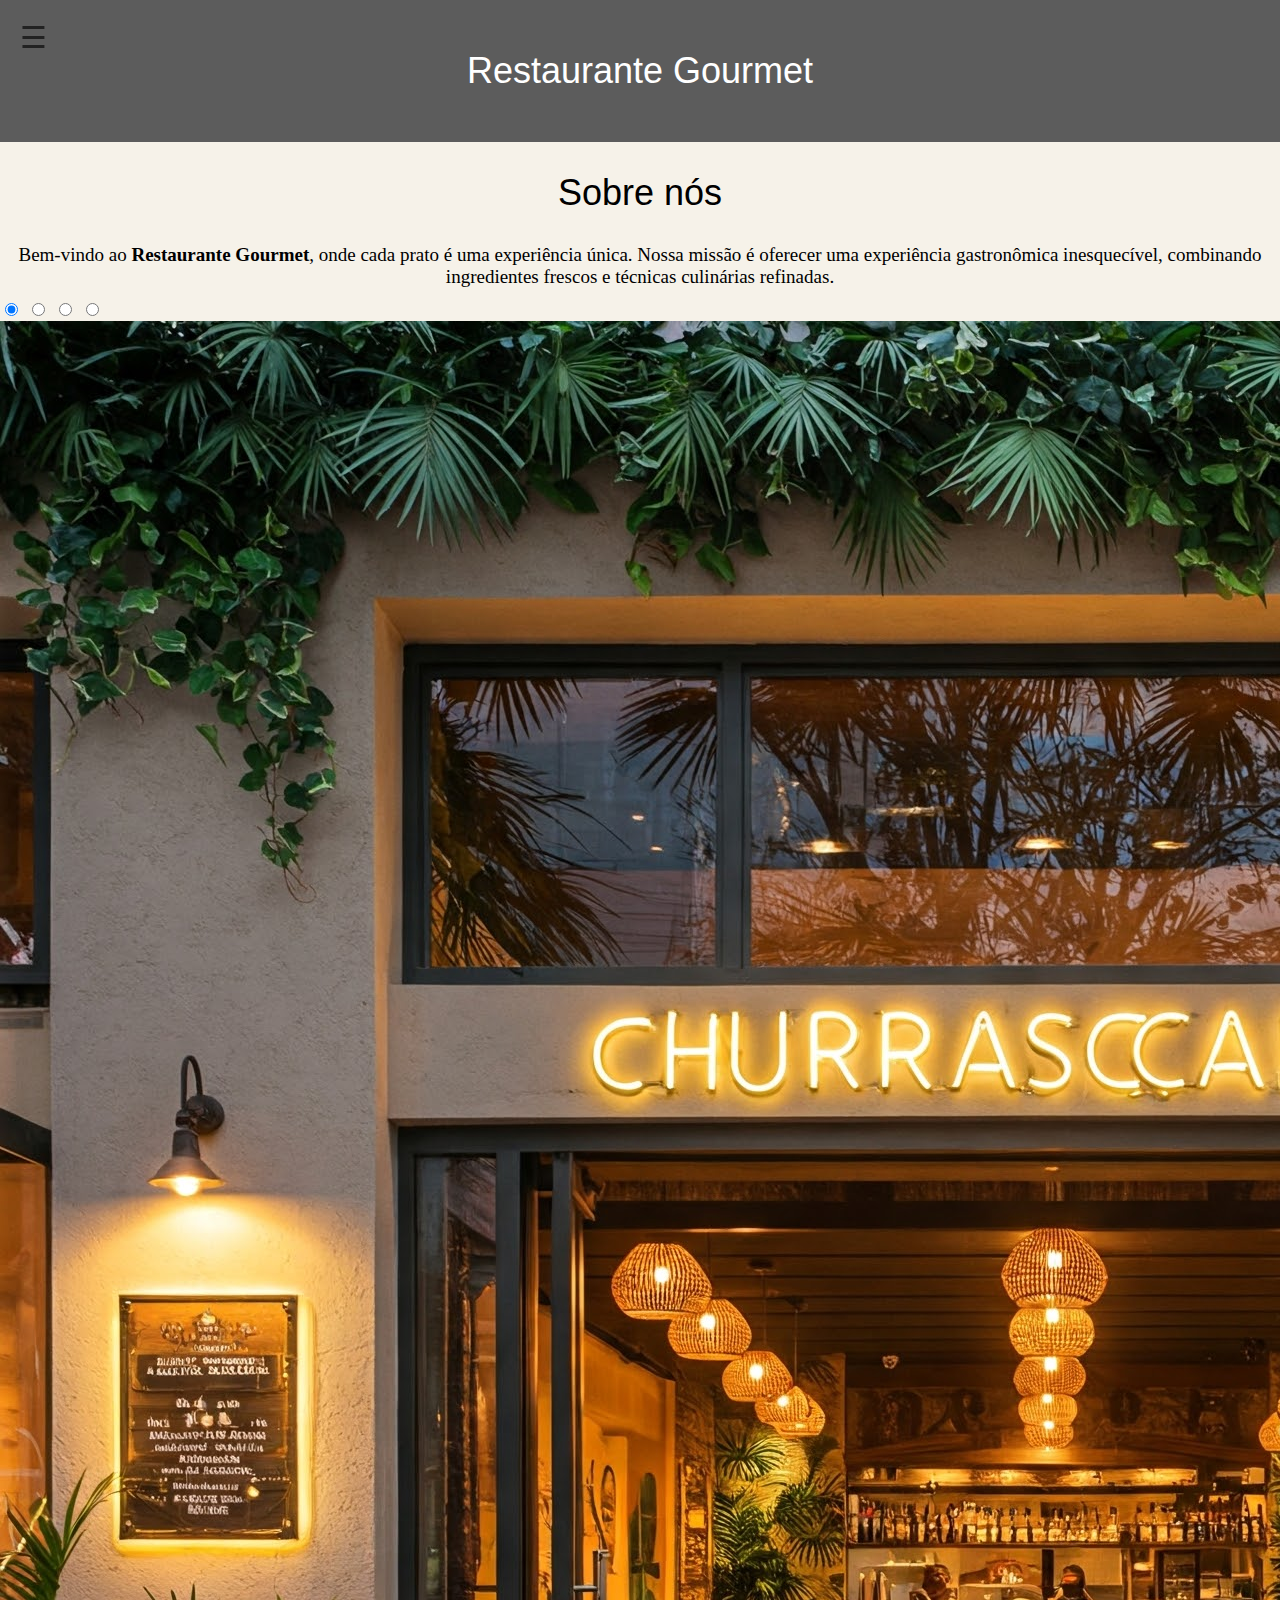
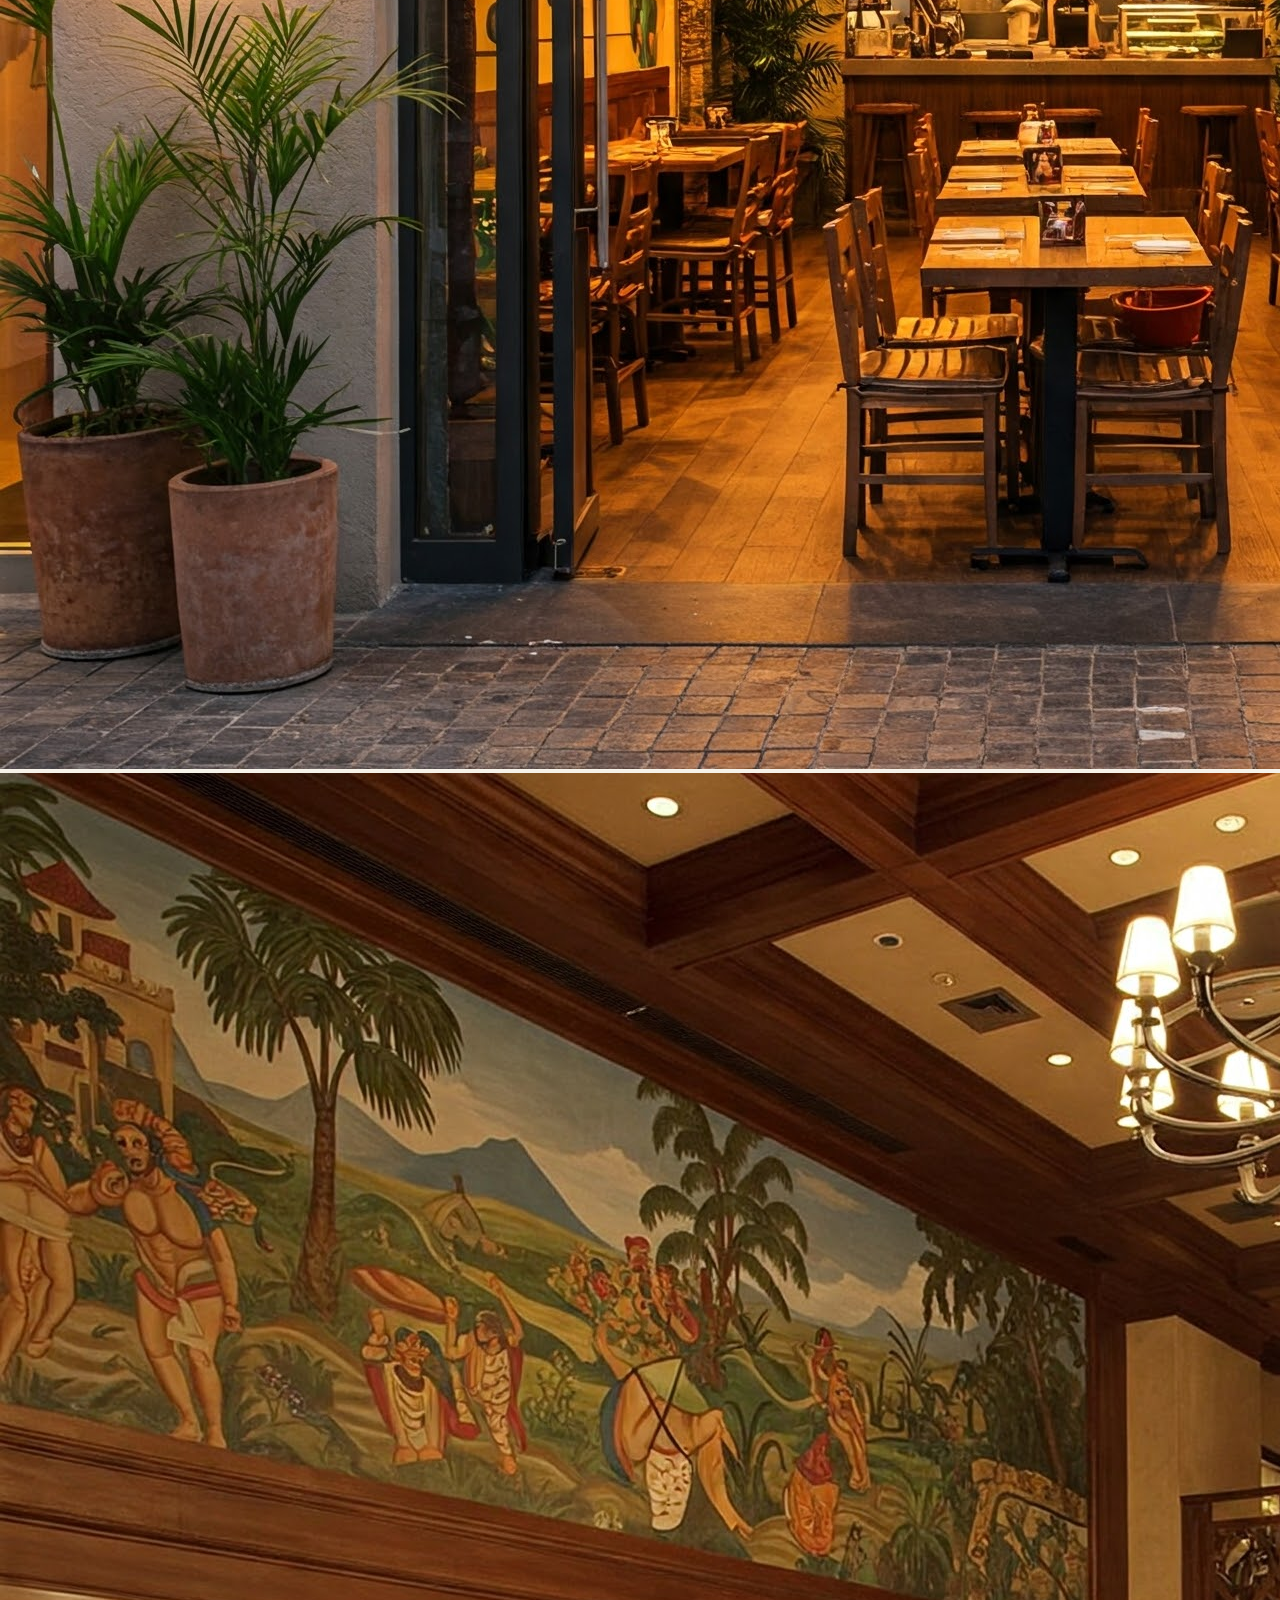
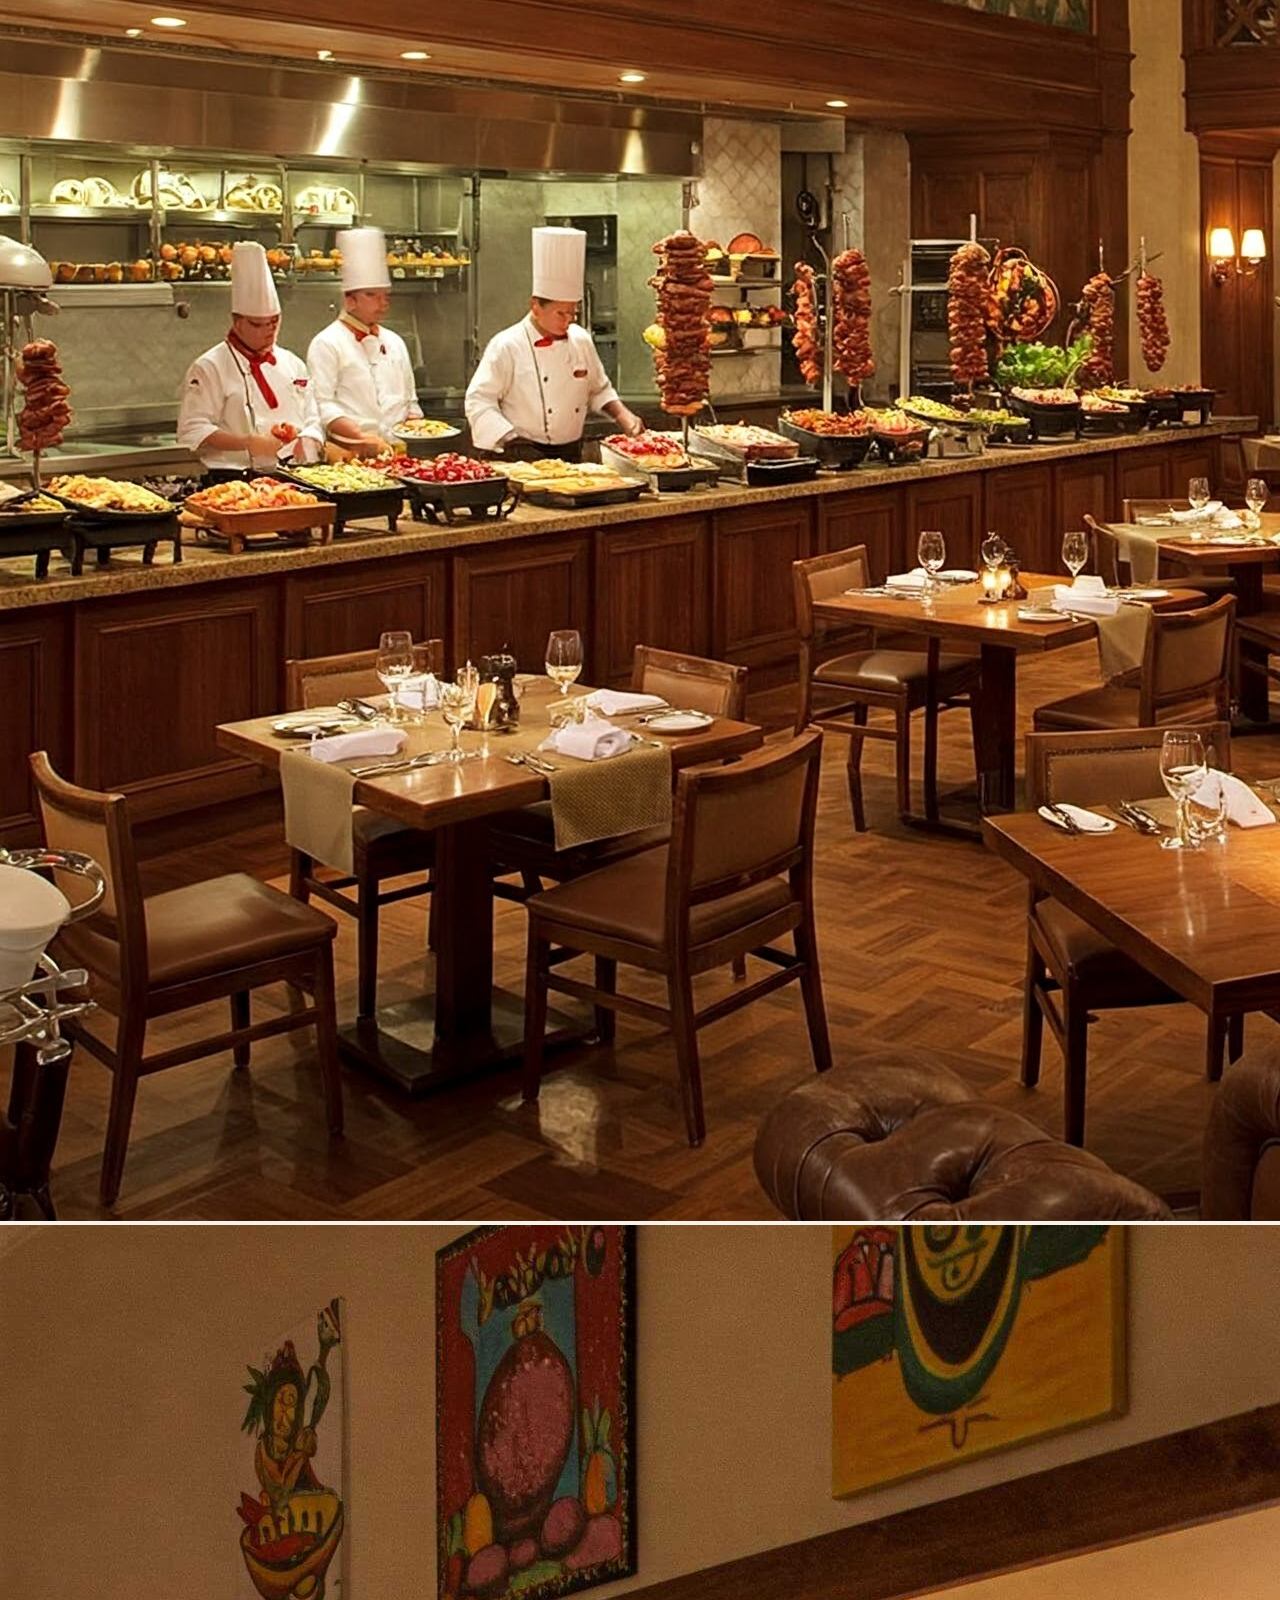
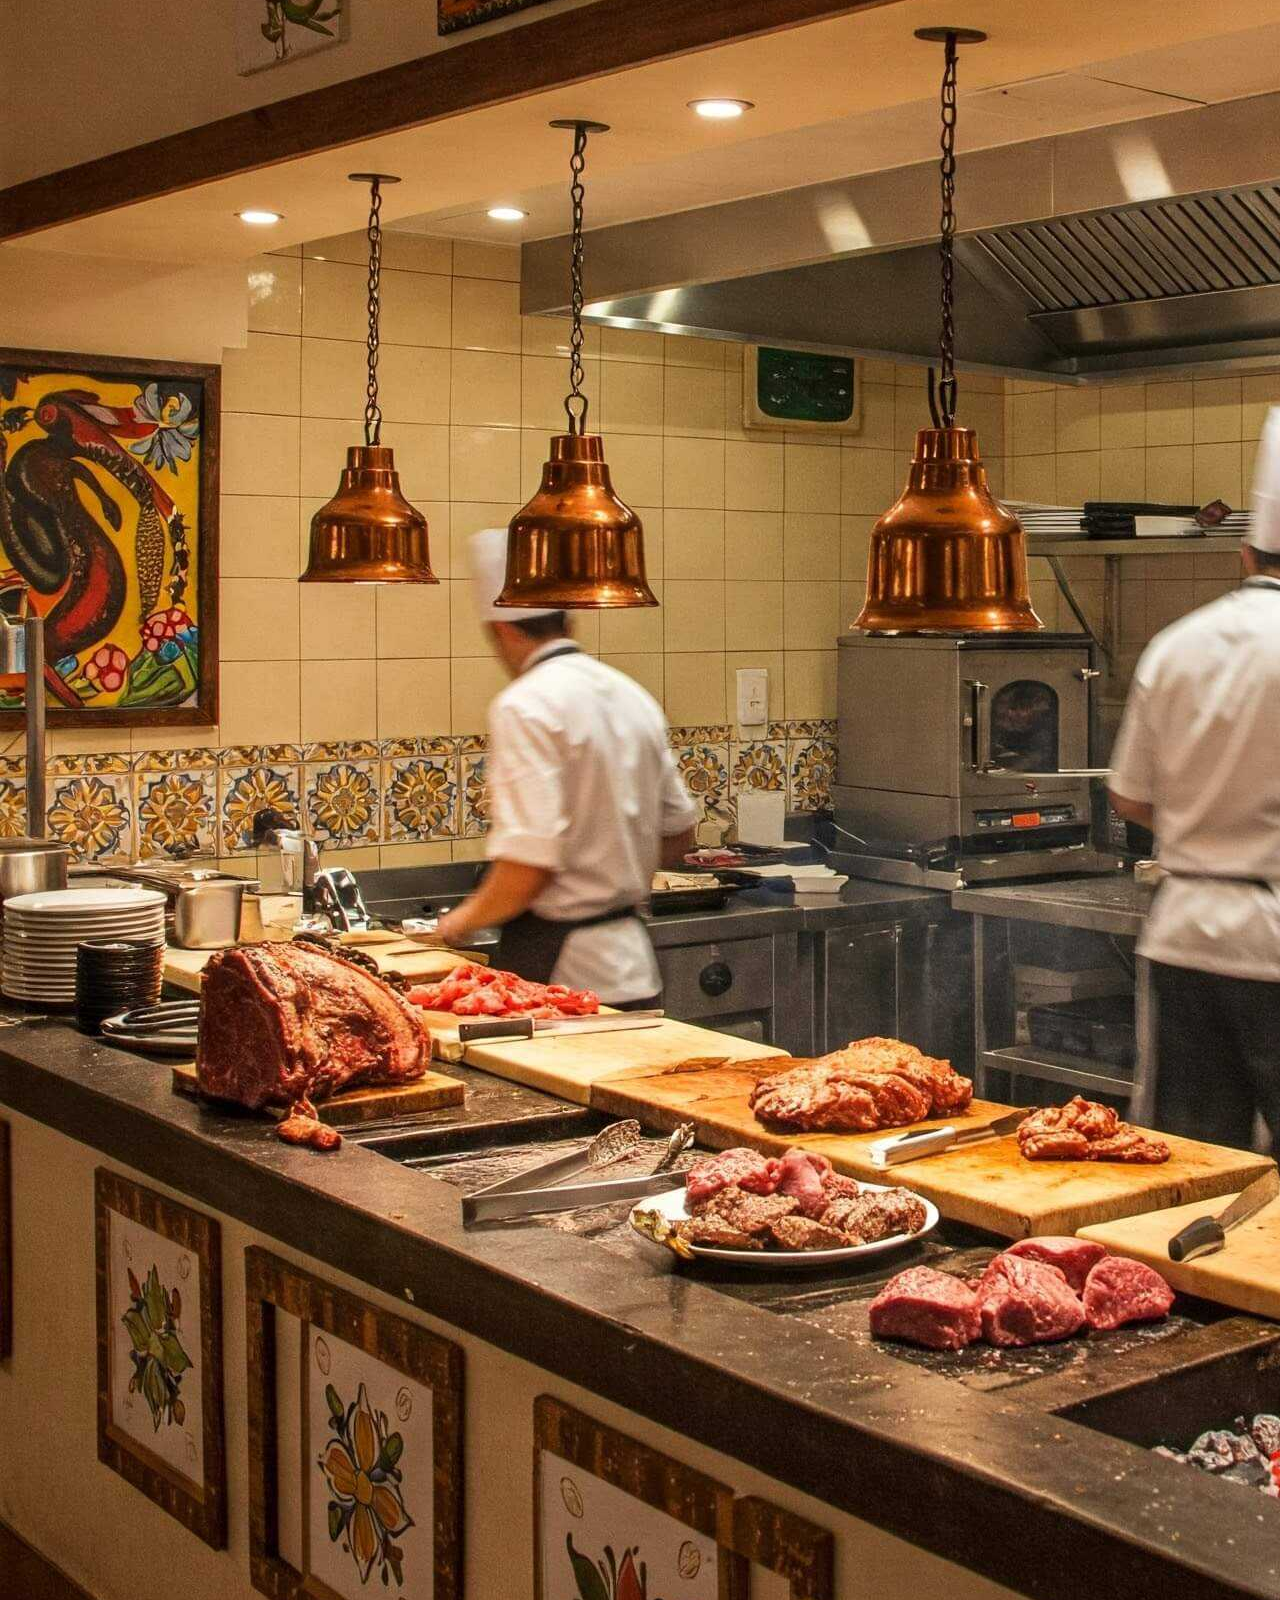
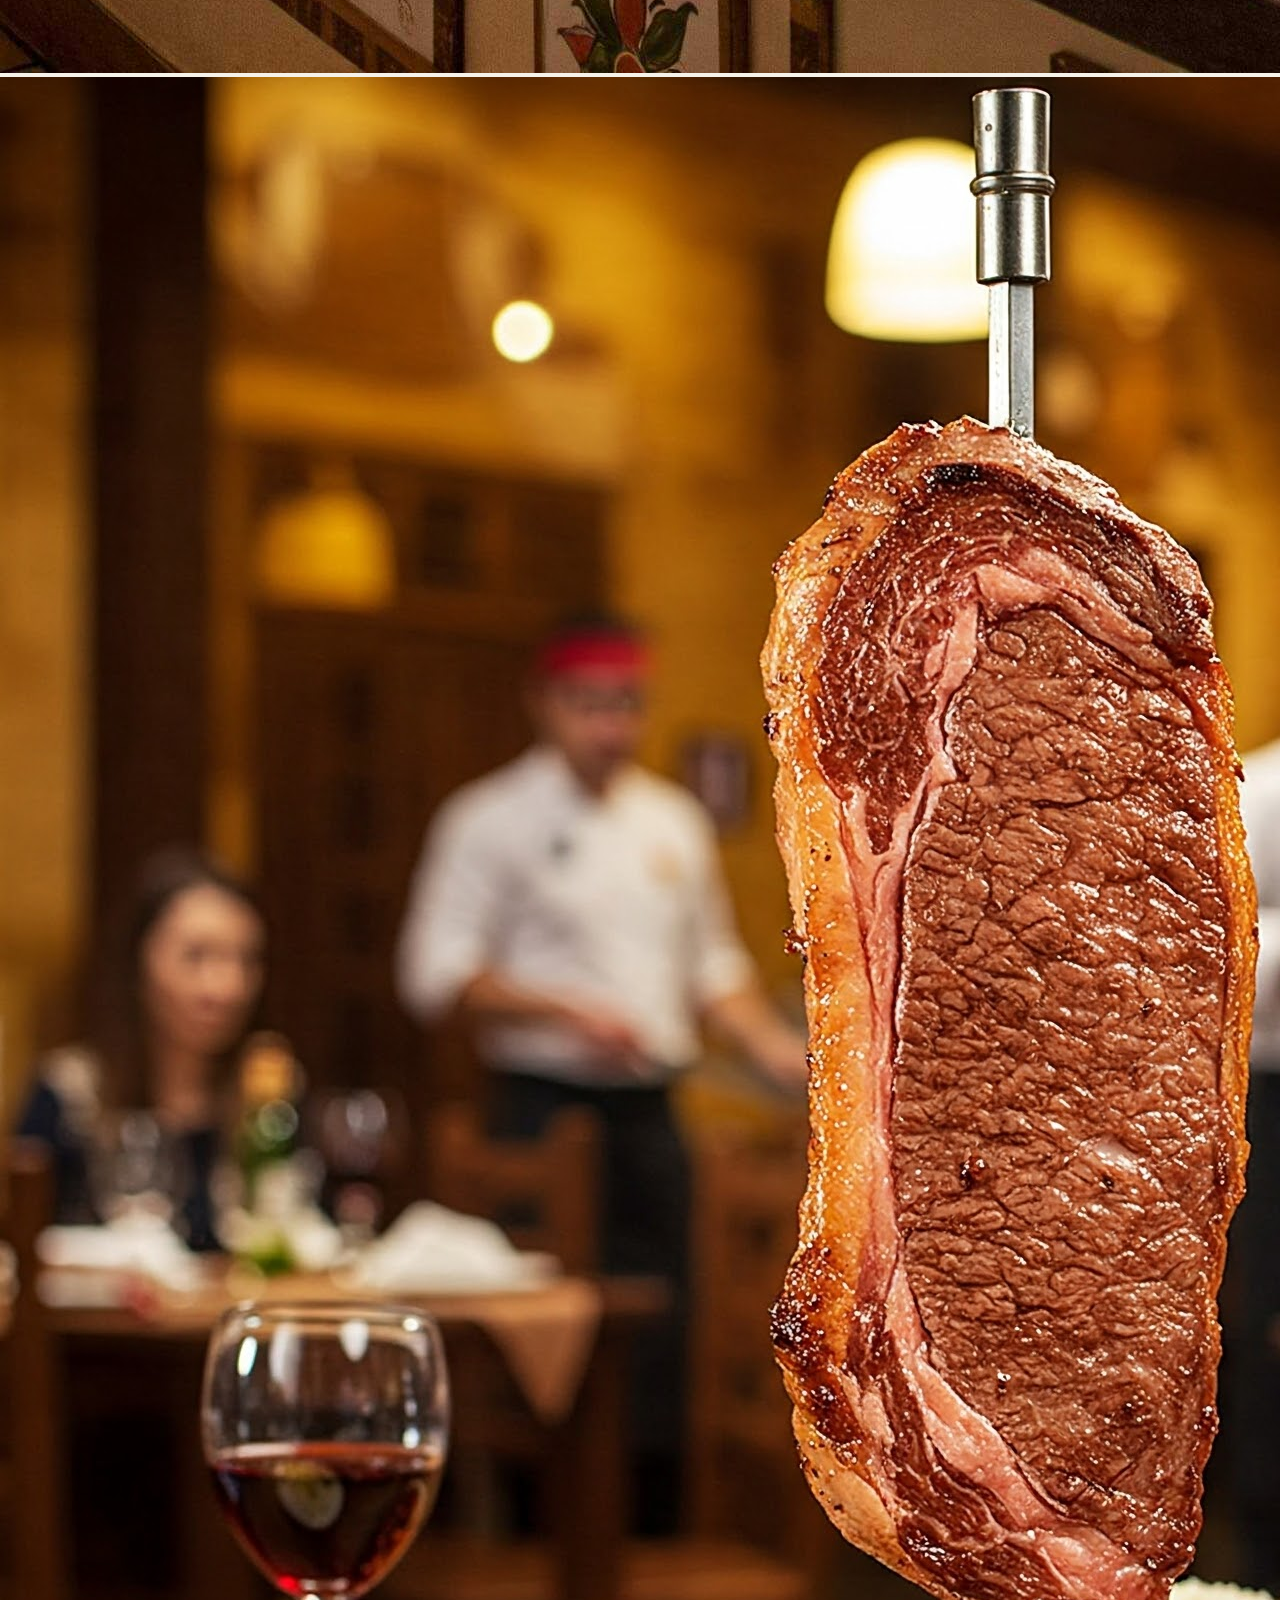
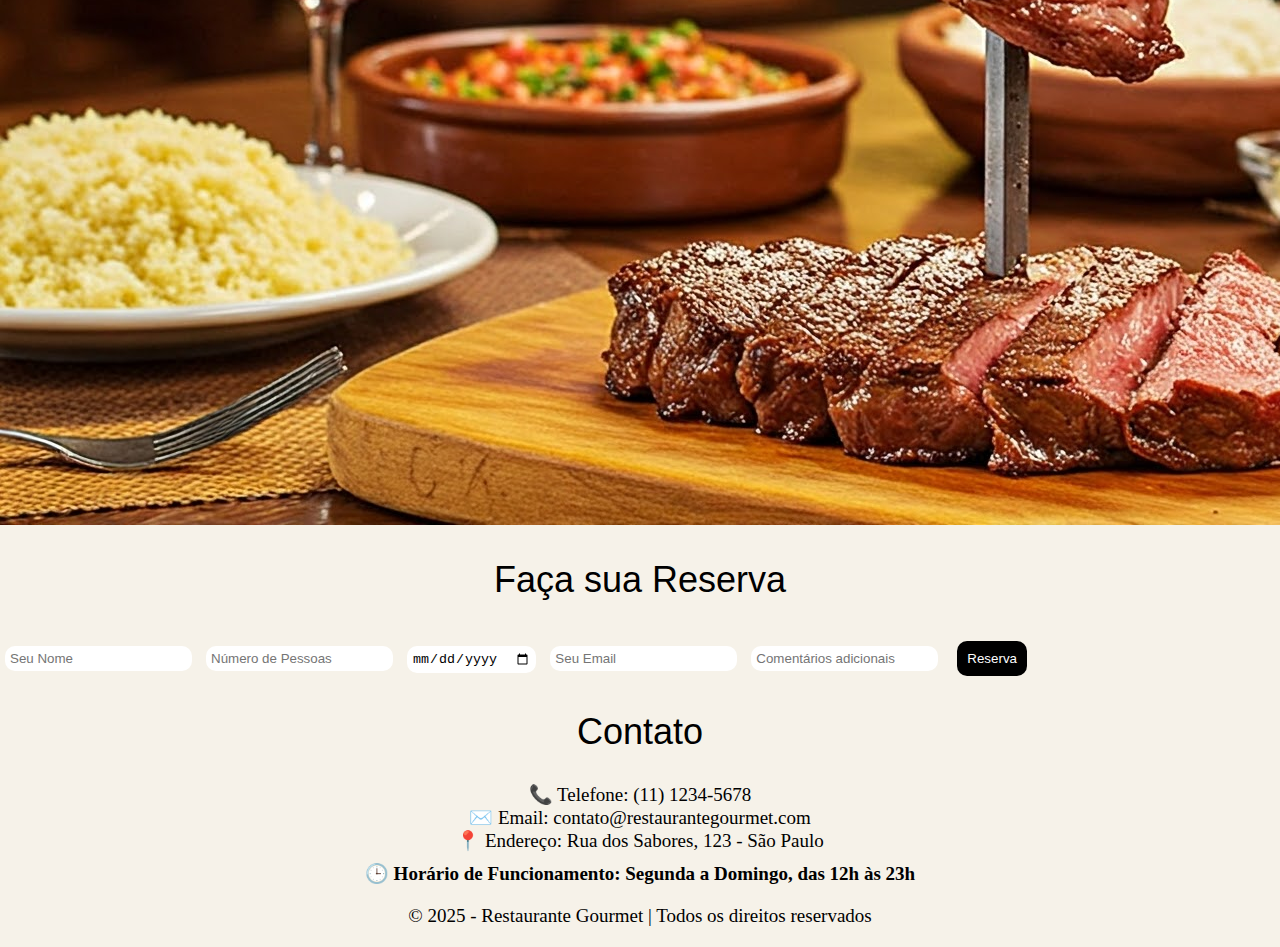
<file: index.html>
<!DOCTYPE html>
<html lang="pt-br">
<head>
    <meta charset="UTF-8">
    <meta name="viewport" content="width=device-width, initial-scale=1.0">
    <title>Restaurante Gourmet</title>
    <link rel="stylesheet" href="style.css">
   
</head>
<body>
    <header>
        <h1><a href="index.html">Restaurante Gourmet</a></h1>
    </header> 

  

    <main>

        <section id="sobre">
            <h1>Sobre nós</h1>
            <p>Bem-vindo ao <strong>Restaurante Gourmet</strong>, onde cada prato é uma experiência única. Nossa missão é oferecer uma experiência gastronômica inesquecível, combinando ingredientes frescos e técnicas culinárias refinadas.</p>
        </section>
   

        <div class="content"> 
            <div class="slides">
        
              <!-- Botões dos slides -->
              <input type="radio" name="slide" id="slide1" checked>
              <input type="radio" name="slide" id="slide2">
              <input type="radio" name="slide" id="slide3">
              <input type="radio" name="slide" id="slide4">
        
              <!-- Imagens dos slides -->
              <div class="slide s1">
                <img src="img-restaurante/1.jpeg" alt="imagem 1" loading="lazy">
              </div>
        
              <div class="slide">
                <img src="img-restaurante/2.jpeg" alt="imagem 2" loading="lazy">
              </div>
        
              <div class="slide">
                <img src="img-restaurante/3.jpeg" alt="imagem 3" loading="lazy">
              </div>
        
              <div class="slide">
                <img src="img-restaurante/4.jpeg" alt="imagem 4" loading="lazy">
              </div>
        
              <!-- Navegação dos slides -->
              <div class="navigation">
                <label class="bar" for="slide1"></label>
                <label class="bar" for="slide2"></label>
                <label class="bar" for="slide3"></label>
                <label class="bar" for="slide4"></label>
              </div>
            </div>
          </div>
    

        <section id="reserva">
            <h1>Faça sua Reserva</h1>
          
         <form>
            <input type="text" placeholder="Seu Nome" required>
            <input type="number" placeholder="Número de Pessoas" required>
            <input type="date" required>
            <input type="email" placeholder="Seu Email" required>
            <input type="text" placeholder="Comentários adicionais">
            <input type="button" value="Reserva" class="botao-reservar">
         </form>
        
        </section>

        

           <!-- Botões dos slides -->
              
     
        <section id="contato">
            <h1>Contato</h1>
            <p>
                📞 Telefone: (11) 1234-5678<br>
                ✉️ Email: contato@restaurantegourmet.com <br>
                📍 Endereço: Rua dos Sabores, 123 - São Paulo
            </p>
            <p>🕒 <strong>Horário de Funcionamento: Segunda a Domingo, das 12h às 23h</strong></p>
        </section>
    </main>

    
    <!-- Menu lateral -->
    <div class="container">
        <label for="menu-recolhivel" class="menu-btn">☰</label>
        <input type="checkbox" id="menu-recolhivel">
        <div class="menu">
            <label for="menu-recolhivel" class="fechar-menu">X</label>
            <ul>
                <li><a href="index.html">HOME</a></li>          
                <li><a href="1980.html">HISTÓRIA</a></li>
                <li><a href="menu-cardapio.html">CARDÁPIO</a></li>
                <li><a href="#">TRABALHE CONOSCO</a></li>
                
            </ul>
        </div>
    </div>

    <footer>
        <p>&copy; 2025 - Restaurante Gourmet | Todos os direitos reservados</p>
    </footer>

    
</body>
</html>
</file>
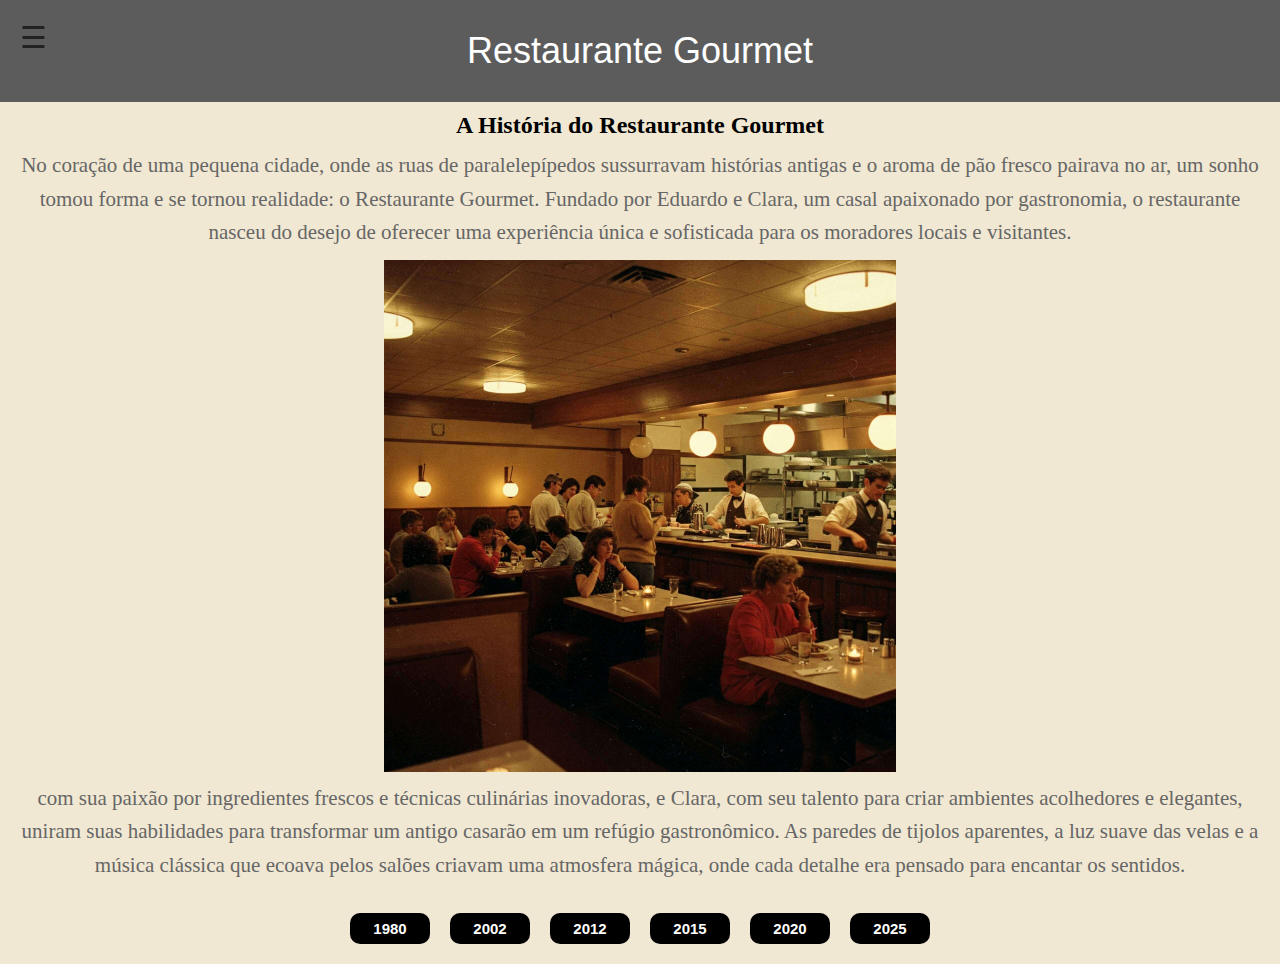
<file: 1980.html>
<!DOCTYPE html>
<html lang="pt-br">
<head>
    <meta charset="UTF-8">
    <meta name="viewport" content="width=device-width, initial-scale=1.0">
    <title>Document</title>
    <style>
*{
    margin: 0px;
    border: 0px;
}

body{
    background-color: #f1e8d3;
}
header{
    background-color: #5c5c5c;
    color: white;
    padding: 20px;
    text-align: center;
    
} 
header>h1>a{
    text-decoration: none;
    color: white;
}
h1{
    text-align: center;
    margin: 10px;
    font-family: "Bebas Neue", sans-serif;
    font-weight: 400;
    font-style: normal;
    font-size: 36px;
}
h2{
    text-align: center;
    margin: 10px;
}

p{
    font-family: 'Lora', serif;
    font-size: 21px;
    line-height: 1.6;
    color: #666666;
    margin: 10px;
    text-align: center;
}
#menu-recolhivel {
    display: none;
}

/* Botão de abrir (fixo na tela) */
.menu-btn {
    position: fixed; /* Fixa o botão na tela */
    top: 20px;
    left: 20px;
    font-size: 30px;
    cursor: pointer;
    background: none;
    border: none;
    color: #222;
    z-index: 9999; /* Mantém sempre acima */
}

/* Menu lateral */
.menu {
    position: fixed;
    top: 0;
    left: -290px;
    width: 250px;
    height: 100vh;
    background-color: #222;
    color: white;
    padding: 20px;
    transition: left 0.3s ease-in-out;
}

.menu ul {
    list-style: none;
    padding: 0;
    margin-top: 20px;
}

.menu li {
    padding: 15px 0;
    border-bottom: 1px solid #444;
}

.menu li a {
    color: white;
    text-decoration: none;
    display: block;
}

/* Botão de fechar */
.fechar-menu {
    position: absolute;
    top: 15px;
    right: 15px;
    font-size: 25px;
    cursor: pointer;
    color: white;
}

/* Mostrar o menu quando o checkbox estiver marcado */
#menu-recolhivel:checked + .menu {
    left: 0;
}
#foto-historia{
    display: flex;
    justify-content: center;
}
.container {
    display: flex;
    justify-content: center; 
    width: 100%; 
    padding: 20px 0;
    flex-wrap: wrap;
}

.container input {
    background-color: black;
    color: white;
    border-radius: 10px;
    padding: 7px;
    margin: 0 10px; 
    font-size: 15px;
    font-weight: bolder;
    flex-grow: 1; 
    min-width: 80px; 
    box-sizing: border-box; 
   
}
a>input:hover{
    background-color: #deb27e;
}
    @media (max-width: 680px) {
  
    .container input {
        width: 95%; /* Inputs ocupam quase toda a largura em telas pequenas */
        margin: 3px ; /* Margem vertical entre os inputs */
    }
}
a>input:hover{
    background-color: #deb27e;
}
    @media (max-width: 668px) {
  
    .container input {
        width: 95%; /* Inputs ocupam quase toda a largura em telas pequenas */
        margin: 10px ; /* Margem vertical entre os inputs */
    }
}


    </style>
</head>
<body>
    <label for="menu-recolhivel" class="menu-btn">☰</label>

    <!-- Checkbox escondido -->
    <input type="checkbox" id="menu-recolhivel">
    
    <!-- Menu lateral -->
    <div class="menu">
        <label for="menu-recolhivel" class="fechar-menu">X</label>
        <ul>
            <li><a href="index.html">HOME</a></li>
            <li><a href="historia.html">HISTÓRIA</a></li>
            <li><a href="menu-cardapio.html">CARDÁPIO</a></li>
            <li><a href="#">TRABALHE CONOSCO</a></li>
        </ul>
    </div>
    
        </div>

     <header>
        <h1><a href="index.html">Restaurante Gourmet</a></h1>
    </header>
    <h2>A História do Restaurante Gourmet</h2>

    <p>No coração de uma pequena cidade, onde as ruas de paralelepípedos sussurravam histórias antigas e o aroma de pão fresco pairava no ar, um sonho tomou forma e se tornou realidade: o Restaurante Gourmet. Fundado por Eduardo e Clara, um casal apaixonado por gastronomia, o restaurante nasceu do desejo de oferecer uma experiência única e sofisticada para os moradores locais e visitantes.</p>
       
        <picture id="foto-historia">
                <source media="(max-width: 950px)" srcset="restaurante/historia/1980.jpg" width="95%">
                <img src="restaurante/historia/1980.jpg" alt="imagem do restaurante 1980" width=40%" >
        </picture>
    

     <p>com sua paixão por ingredientes frescos e técnicas culinárias inovadoras, e Clara, com seu talento para criar ambientes acolhedores e elegantes, uniram suas habilidades para transformar um antigo casarão em um refúgio gastronômico. As paredes de tijolos aparentes, a luz suave das velas e a música clássica que ecoava pelos salões criavam uma atmosfera mágica, onde cada detalhe era pensado para encantar os sentidos.</p>

     <div class="container">
         <a href="1980.html" ><input type="button" value="1980"</a>
         <a href="2002.html" ><input type="button" value="2002" ></a>
         <a href="2012.html" ><input type="button" value="2012" ></a>
         <a href="2015.html" ><input type="button" value="2015" ></a>
         <a href="2020.html" ><input type="button" value="2020" ></a>
         <a href="2025.html" ><input type="button" value="2025" ></a>
     </div>


</body>
</html>
</file>
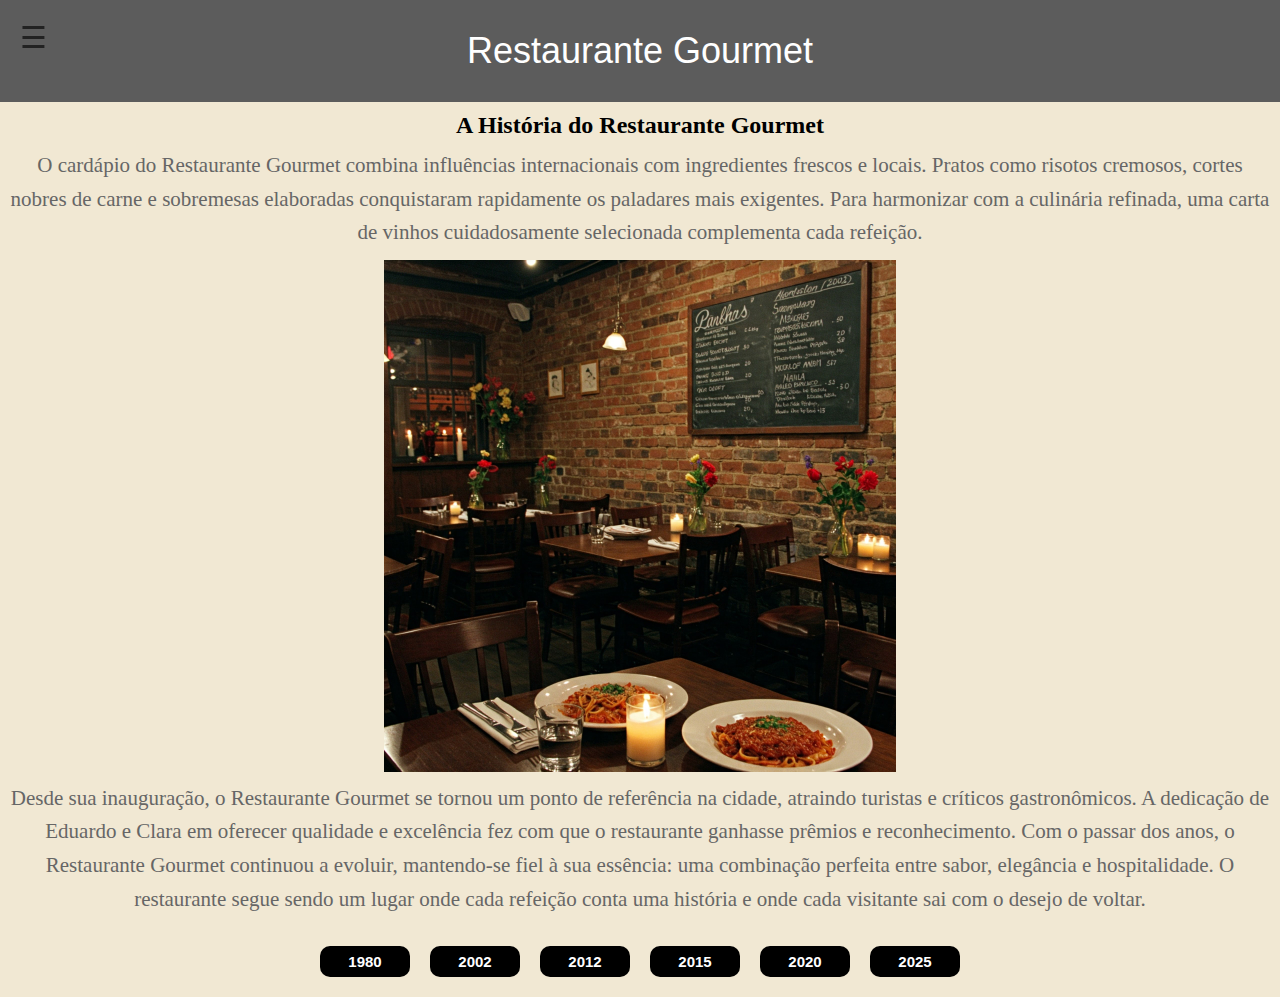
<file: 2002.html>
<!DOCTYPE html>
<html lang="pt-br">
<head>
    <meta charset="UTF-8">
    <meta name="viewport" content="width=device-width, initial-scale=1.0">
    <title>Document</title>
    <style>
*{
    margin: 0px;
    border: 0px;
}

body{
    background-color: #f1e8d3;
}
header{
    background-color: #5c5c5c;
    color: white;
    padding: 20px;
    text-align: center;
    
} 
header>h1>a{
    text-decoration: none;
    color: white;
}
h1{
    text-align: center;
    margin: 10px;
    font-family: "Bebas Neue", sans-serif;
    font-weight: 400;
    font-style: normal;
    font-size: 36px;
}
h2{
    text-align: center;
    margin: 10px;
}

p{
    font-family: 'Lora', serif;
    font-size: 21px;
    line-height: 1.6;
    color: #666666;
    margin: 10px;
    text-align: center;
}
#menu-recolhivel {
    display: none;
}

/* Botão de abrir (fixo na tela) */
.menu-btn {
    position: fixed; /* Fixa o botão na tela */
    top: 20px;
    left: 20px;
    font-size: 30px;
    cursor: pointer;
    background: none;
    border: none;
    color: #222;
    z-index: 9999; /* Mantém sempre acima */
}

/* Menu lateral */
.menu {
    position: fixed;
    top: 0;
    left: -290px;
    width: 250px;
    height: 100vh;
    background-color: #222;
    color: white;
    padding: 20px;
    transition: left 0.3s ease-in-out;
}

.menu ul {
    list-style: none;
    padding: 0;
    margin-top: 20px;
}

.menu li {
    padding: 15px 0;
    border-bottom: 1px solid #444;
}

.menu li a {
    color: white;
    text-decoration: none;
    display: block;
}

/* Botão de fechar */
.fechar-menu {
    position: absolute;
    top: 15px;
    right: 15px;
    font-size: 25px;
    cursor: pointer;
    color: white;
}

/* Mostrar o menu quando o checkbox estiver marcado */
#menu-recolhivel:checked + .menu {
    left: 0;
}
#foto-historia{
    display: flex;
    justify-content: center;
}
.container {
    display: flex;
    justify-content: center; 
    width: 100%; 
    padding: 20px 0;
}

.container input {
    background-color: black;
    color: white;
    border-radius: 10px;
    padding: 7px;
    margin: 0 10px; 
    width: 90px;
    font-size: 15px;
    font-weight: bolder;
   
}
a>input:hover{
    background-color: #deb27e;
}
    @media (max-width: 680px) {
  
    .container input {
        width: 95%; /* Inputs ocupam quase toda a largura em telas pequenas */
        margin: 3px ; /* Margem vertical entre os inputs */
    }
}


    </style>
</head>
<body>
    <label for="menu-recolhivel" class="menu-btn">☰</label>

    <!-- Checkbox escondido -->
    <input type="checkbox" id="menu-recolhivel">
    
    <!-- Menu lateral -->
    <div class="menu">
        <label for="menu-recolhivel" class="fechar-menu">X</label>
        <ul>
            <li><a href="index.html">HOME</a></li>
            <li><a href="historia.html">HISTÓRIA</a></li>
            <li><a href="menu-cardapio.html">CARDÁPIO</a></li>
            <li><a href="#">TRABALHE CONOSCO</a></li>
        </ul>
    </div>
    
        </div>

     <header>
        <h1><a href="index.html">Restaurante Gourmet</a></h1>
    </header>
    <h2>A História do Restaurante Gourmet</h2>

    <p>O cardápio do Restaurante Gourmet combina influências internacionais com ingredientes frescos e locais. Pratos como risotos cremosos, cortes nobres de carne e sobremesas elaboradas conquistaram rapidamente os paladares mais exigentes. Para harmonizar com a culinária refinada, uma carta de vinhos cuidadosamente selecionada complementa cada refeição.</p>
       
        <picture id="foto-historia">
                <source media="(max-width: 950px)" srcset="restaurante/historia/2002.jpg" width="95%">
                <img src="restaurante/historia/2002.jpg" alt="" width=40%" >
        </picture>
    

     <p>Desde sua inauguração, o Restaurante Gourmet se tornou um ponto de referência na cidade, atraindo turistas e críticos gastronômicos. A dedicação de Eduardo e Clara em oferecer qualidade e excelência fez com que o restaurante ganhasse prêmios e reconhecimento.
        Com o passar dos anos, o Restaurante Gourmet continuou a evoluir, mantendo-se fiel à sua essência: uma combinação perfeita entre sabor, elegância e hospitalidade. O restaurante segue sendo um lugar onde cada refeição conta uma história e onde cada visitante sai com o desejo de voltar.</p>

     <div class="container">
         <a href="1980.html" ><input type="button" value="1980"</a>
         <a href="2002.html" ><input type="button" value="2002" ></a>
         <a href="2012.html" ><input type="button" value="2012" ></a>
         <a href="2015.html" ><input type="button" value="2015" ></a>
         <a href="2020.html" ><input type="button" value="2020" ></a>
         <a href="2025.html" ><input type="button" value="2025" ></a>
     </div>


</body>
</html>
</file>
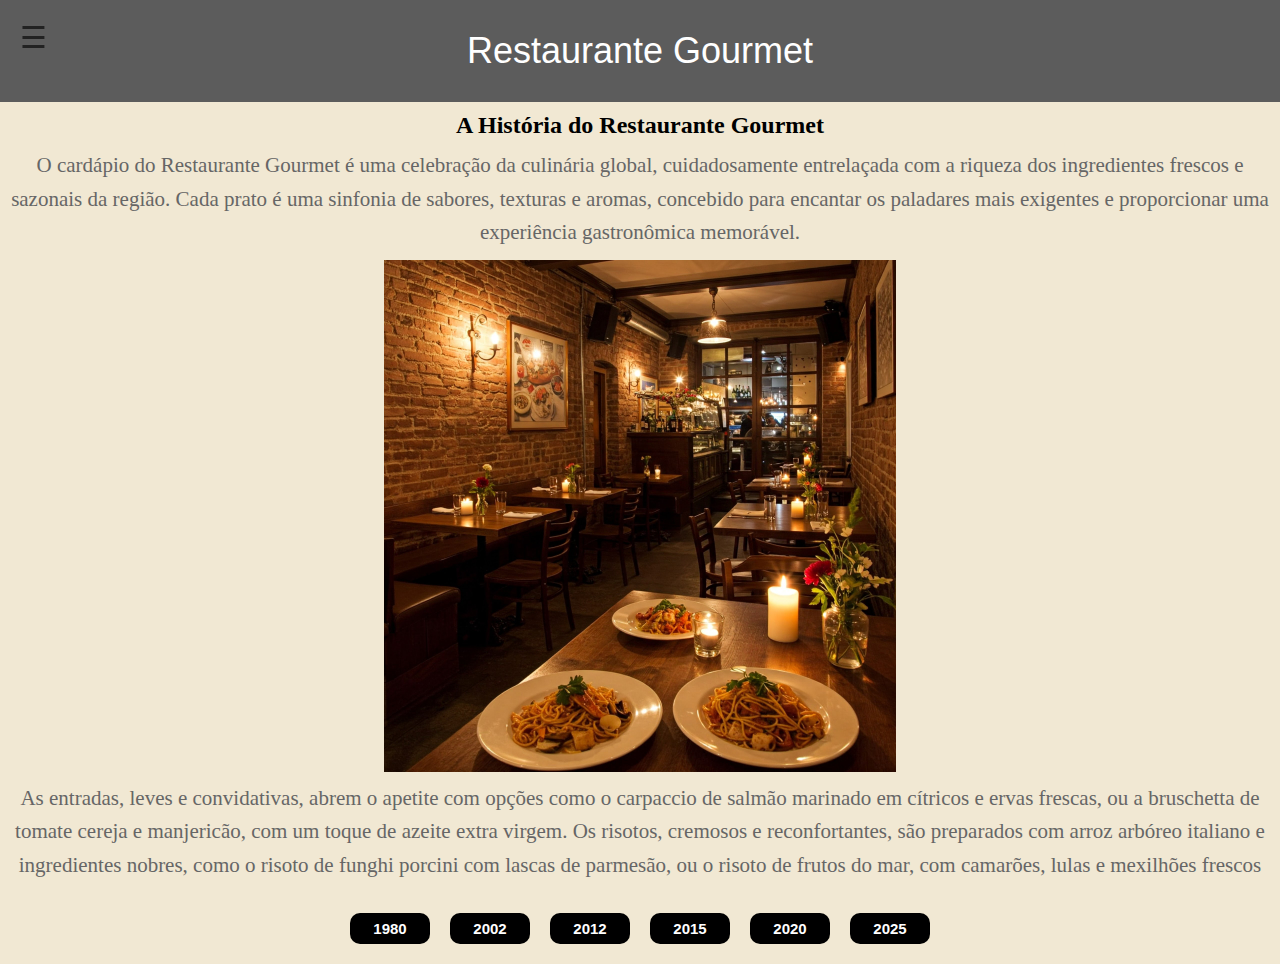
<file: 2012.html>
<!DOCTYPE html>
<html lang="pt-br">
<head>
    <meta charset="UTF-8">
    <meta name="viewport" content="width=device-width, initial-scale=1.0">
    <title>Document</title>
    <style>
        *{
            margin: 0px;
            border: 0px;
        }
        
        body{
            background-color: #f1e8d3;
        }
        header{
            background-color: #5c5c5c;
            color: white;
            padding: 20px;
            text-align: center;
            
        } 
        header>h1>a{
            text-decoration: none;
            color: white;
        }
        h1{
            text-align: center;
            margin: 10px;
            font-family: "Bebas Neue", sans-serif;
            font-weight: 400;
            font-style: normal;
            font-size: 36px;
        }
        h2{
            text-align: center;
            margin: 10px;
        }
        
        p{
            font-family: 'Lora', serif;
            font-size: 21px;
            line-height: 1.6;
            color: #666666;
            margin: 10px;
            text-align: center;
        }
        #menu-recolhivel {
            display: none;
        }
        
        /* Botão de abrir (fixo na tela) */
        .menu-btn {
            position: fixed; /* Fixa o botão na tela */
            top: 20px;
            left: 20px;
            font-size: 30px;
            cursor: pointer;
            background: none;
            border: none;
            color: #222;
            z-index: 9999; /* Mantém sempre acima */
        }
        
        /* Menu lateral */
        .menu {
            position: fixed;
            top: 0;
            left: -290px;
            width: 250px;
            height: 100vh;
            background-color: #222;
            color: white;
            padding: 20px;
            transition: left 0.3s ease-in-out;
        }
        
        .menu ul {
            list-style: none;
            padding: 0;
            margin-top: 20px;
        }
        
        .menu li {
            padding: 15px 0;
            border-bottom: 1px solid #444;
        }
        
        .menu li a {
            color: white;
            text-decoration: none;
            display: block;
        }
        
        /* Botão de fechar */
        .fechar-menu {
            position: absolute;
            top: 15px;
            right: 15px;
            font-size: 25px;
            cursor: pointer;
            color: white;
        }
        
        /* Mostrar o menu quando o checkbox estiver marcado */
        #menu-recolhivel:checked + .menu {
            left: 0;
        }
        #foto-historia{
            display: flex;
            justify-content: center;
        }
        .container {
    display: flex;
    justify-content: center; 
    width: 100%; 
    padding: 20px 0;
    flex-wrap: wrap;
}

.container input {
    background-color: black;
    color: white;
    border-radius: 10px;
    padding: 7px;
    margin: 0 10px; 
    font-size: 15px;
    font-weight: bolder;
    flex-grow: 1; 
    min-width: 80px; 
    box-sizing: border-box; 
   
}
a>input:hover{
    background-color: #deb27e;
}
    @media (max-width: 680px) {
  
    .container input {
        width: 95%; /* Inputs ocupam quase toda a largura em telas pequenas */
        margin: 3px ; /* Margem vertical entre os inputs */
    }
}
        a>input:hover{
            background-color: #deb27e;
        }
            @media (max-width: 668px) {
          
            .container input {
                width: 95%; /* Inputs ocupam quase toda a largura em telas pequenas */
                margin: 10px ; /* Margem vertical entre os inputs */
            }
        }
        
        
            </style>
</head>
<body>
    <label for="menu-recolhivel" class="menu-btn">☰</label>

    <!-- Checkbox escondido -->
    <input type="checkbox" id="menu-recolhivel">
    
    <!-- Menu lateral -->
    <div class="menu">
        <label for="menu-recolhivel" class="fechar-menu">X</label>
        <ul>
            <li><a href="index.html">HOME</a></li>
            <li><a href="1980.html">HISTÓRIA</a></li>
            <li><a href="menu-cardapio.html">CARDÁPIO</a></li>
            <li><a href="#">TRABALHE CONOSCO</a></li>
        </ul>
    </div>
    
        </div>

     <header>
        <h1><a href="index.html">Restaurante Gourmet</a></h1>
    </header>
    <h2>A História do Restaurante Gourmet</h2>

  
    
        <p>O cardápio do Restaurante Gourmet é uma celebração da culinária global, cuidadosamente entrelaçada com a riqueza dos ingredientes frescos e sazonais da região. Cada prato é uma sinfonia de sabores, texturas e aromas, concebido para encantar os paladares mais exigentes e proporcionar uma experiência gastronômica memorável.</p>
           
            <picture id="foto-historia">
                    <source media="(max-width: 950px)" srcset="restaurante/historia/2012.jpg"width="95%">
                    <img src="restaurante/historia/2012.jpg" alt="" width=40%" >
            </picture>
        
    
         <p>As entradas, leves e convidativas, abrem o apetite com opções como o carpaccio de salmão marinado em cítricos e ervas frescas, ou a bruschetta de tomate cereja e manjericão, com um toque de azeite extra virgem. Os risotos, cremosos e reconfortantes, são preparados com arroz arbóreo italiano e ingredientes nobres, como o risoto de funghi porcini com lascas de parmesão, ou o risoto de frutos do mar, com camarões, lulas e mexilhões frescos</p>
    
        

     <div class="container">
         <a href="1980.html" ><input type="button" value="1980"</a>
         <a href="2002.html" ><input type="button" value="2002" ></a>
         <a href="2012.html" ><input type="button" value="2012" ></a>
         <a href="2015.html" ><input type="button" value="2015" ></a>
         <a href="2020.html" ><input type="button" value="2020" ></a>
         <a href="2025.html" ><input type="button" value="2025" ></a>
     </div>
</body>
</html>
</file>
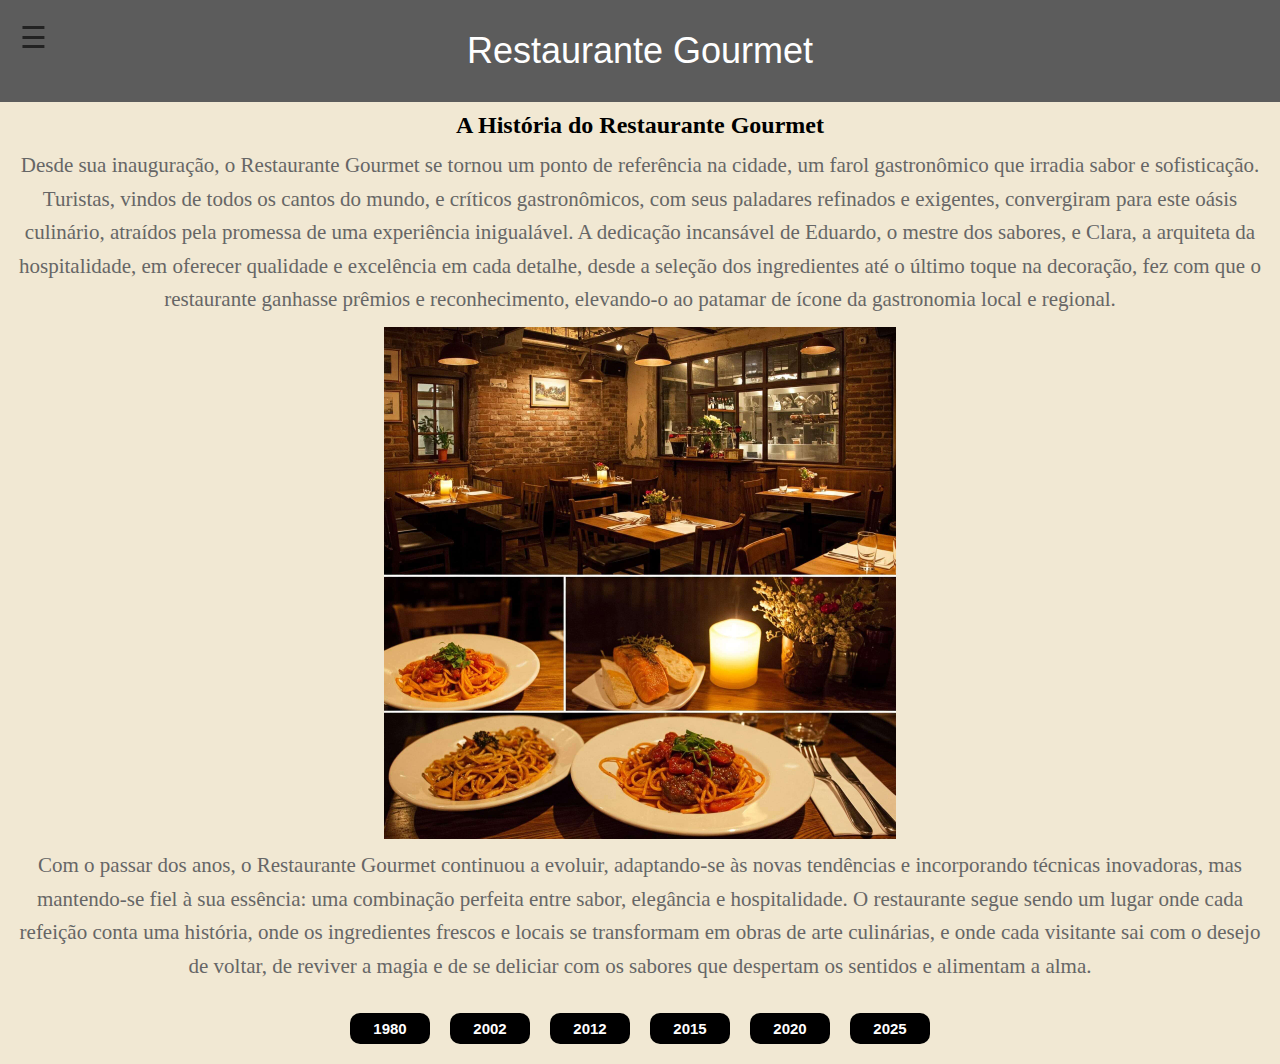
<file: 2015.html>
<!DOCTYPE html>
<html lang="pt-br">
<head>
    <meta charset="UTF-8">
    <meta name="viewport" content="width=device-width, initial-scale=1.0">
    <title>Restaurante Gourmet</title>
    <style>
        *{
            margin: 0px;
            border: 0px;
        }
        
        body{
            background-color: #f1e8d3;
        }
        header{
            background-color: #5c5c5c;
            color: white;
            padding: 20px;
            text-align: center;
            
        } 
        header>h1>a{
            text-decoration: none;
            color: white;
        }
        h1{
            text-align: center;
            margin: 10px;
            font-family: "Bebas Neue", sans-serif;
            font-weight: 400;
            font-style: normal;
            font-size: 36px;
        }
        h2{
            text-align: center;
            margin: 10px;
        }
        
        p{
            font-family: 'Lora', serif;
            font-size: 21px;
            line-height: 1.6;
            color: #666666;
            margin: 10px;
            text-align: center;
        }
        #menu-recolhivel {
            display: none;
        }
        
        /* Botão de abrir (fixo na tela) */
        .menu-btn {
            position: fixed; /* Fixa o botão na tela */
            top: 20px;
            left: 20px;
            font-size: 30px;
            cursor: pointer;
            background: none;
            border: none;
            color: #222;
            z-index: 9999; /* Mantém sempre acima */
        }
        
        /* Menu lateral */
        .menu {
            position: fixed;
            top: 0;
            left: -290px;
            width: 250px;
            height: 100vh;
            background-color: #222;
            color: white;
            padding: 20px;
            transition: left 0.3s ease-in-out;
        }
        
        .menu ul {
            list-style: none;
            padding: 0;
            margin-top: 20px;
        }
        
        .menu li {
            padding: 15px 0;
            border-bottom: 1px solid #444;
        }
        
        .menu li a {
            color: white;
            text-decoration: none;
            display: block;
        }
        
        /* Botão de fechar */
        .fechar-menu {
            position: absolute;
            top: 15px;
            right: 15px;
            font-size: 25px;
            cursor: pointer;
            color: white;
        }
        
        /* Mostrar o menu quando o checkbox estiver marcado */
        #menu-recolhivel:checked + .menu {
            left: 0;
        }
        #foto-historia{
            display: flex;
            justify-content: center;
        }
        .container {
    display: flex;
    justify-content: center; 
    width: 100%; 
    padding: 20px 0;
    flex-wrap: wrap;
}

.container input {
    background-color: black;
    color: white;
    border-radius: 10px;
    padding: 7px;
    margin: 0 10px; 
    font-size: 15px;
    font-weight: bolder;
    flex-grow: 1; 
    min-width: 80px; 
    box-sizing: border-box; 
   
}
a>input:hover{
    background-color: #deb27e;
}
    @media (max-width: 680px) {
  
    .container input {
        width: 95%; /* Inputs ocupam quase toda a largura em telas pequenas */
        margin: 3px ; /* Margem vertical entre os inputs */
    }
}
        a>input:hover{
            background-color: #deb27e;
        }
            @media (max-width: 668px) {
          
            .container input {
                width: 95%; /* Inputs ocupam quase toda a largura em telas pequenas */
                margin: 10px ; /* Margem vertical entre os inputs */
            }
        }
        
        
            </style>
</head>
<body>
    <label for="menu-recolhivel" class="menu-btn">☰</label>

    <!-- Checkbox escondido -->
    <input type="checkbox" id="menu-recolhivel">
    
    <!-- Menu lateral -->
    <div class="menu">
        <label for="menu-recolhivel" class="fechar-menu">X</label>
        <ul>
            <li><a href="index.html">HOME</a></li>
            <li><a href="1980.html">HISTÓRIA</a></li>
            <li><a href="menu-cardapio.html">CARDÁPIO</a></li>
            <li><a href="#">TRABALHE CONOSCO</a></li>
        </ul>
    </div>
    
        </div>

     <header>
        <h1><a href="index.html">Restaurante Gourmet</a></h1>
    </header>
    <h2>A História do Restaurante Gourmet</h2>

  
    
        <p>Desde sua inauguração, o Restaurante Gourmet se tornou um ponto de referência na cidade, um farol gastronômico que irradia sabor e sofisticação. Turistas, vindos de todos os cantos do mundo, e críticos gastronômicos, com seus paladares refinados e exigentes, convergiram para este oásis culinário, atraídos pela promessa de uma experiência inigualável. A dedicação incansável de Eduardo, o mestre dos sabores, e Clara, a arquiteta da hospitalidade, em oferecer qualidade e excelência em cada detalhe, desde a seleção dos ingredientes até o último toque na decoração, fez com que o restaurante ganhasse prêmios e reconhecimento, elevando-o ao patamar de ícone da gastronomia local e regional.</p>
           
            <picture id="foto-historia">
                    <source media="(max-width: 950px)" srcset="restaurante/historia/2015.jpg"width="95%">
                    <img src="restaurante/historia/2015.jpg" alt="" width=40%" >
            </picture>
        
    
         <p>Com o passar dos anos, o Restaurante Gourmet continuou a evoluir, adaptando-se às novas tendências e incorporando técnicas inovadoras, mas mantendo-se fiel à sua essência: uma combinação perfeita entre sabor, elegância e hospitalidade. O restaurante segue sendo um lugar onde cada refeição conta uma história, onde os ingredientes frescos e locais se transformam em obras de arte culinárias, e onde cada visitante sai com o desejo de voltar, de reviver a magia e de se deliciar com os sabores que despertam os sentidos e alimentam a alma.</p>
    
        

     <div class="container">
         <a href="1980.html" ><input type="button" value="1980"</a>
         <a href="2002.html" ><input type="button" value="2002" ></a>
         <a href="2012.html" ><input type="button" value="2012" ></a>
         <a href="2015.html" ><input type="button" value="2015" ></a>
         <a href="2020.html" ><input type="button" value="2020" ></a>
         <a href="2025.html" ><input type="button" value="2025" ></a>
     </div>
</body>
</html>
</file>
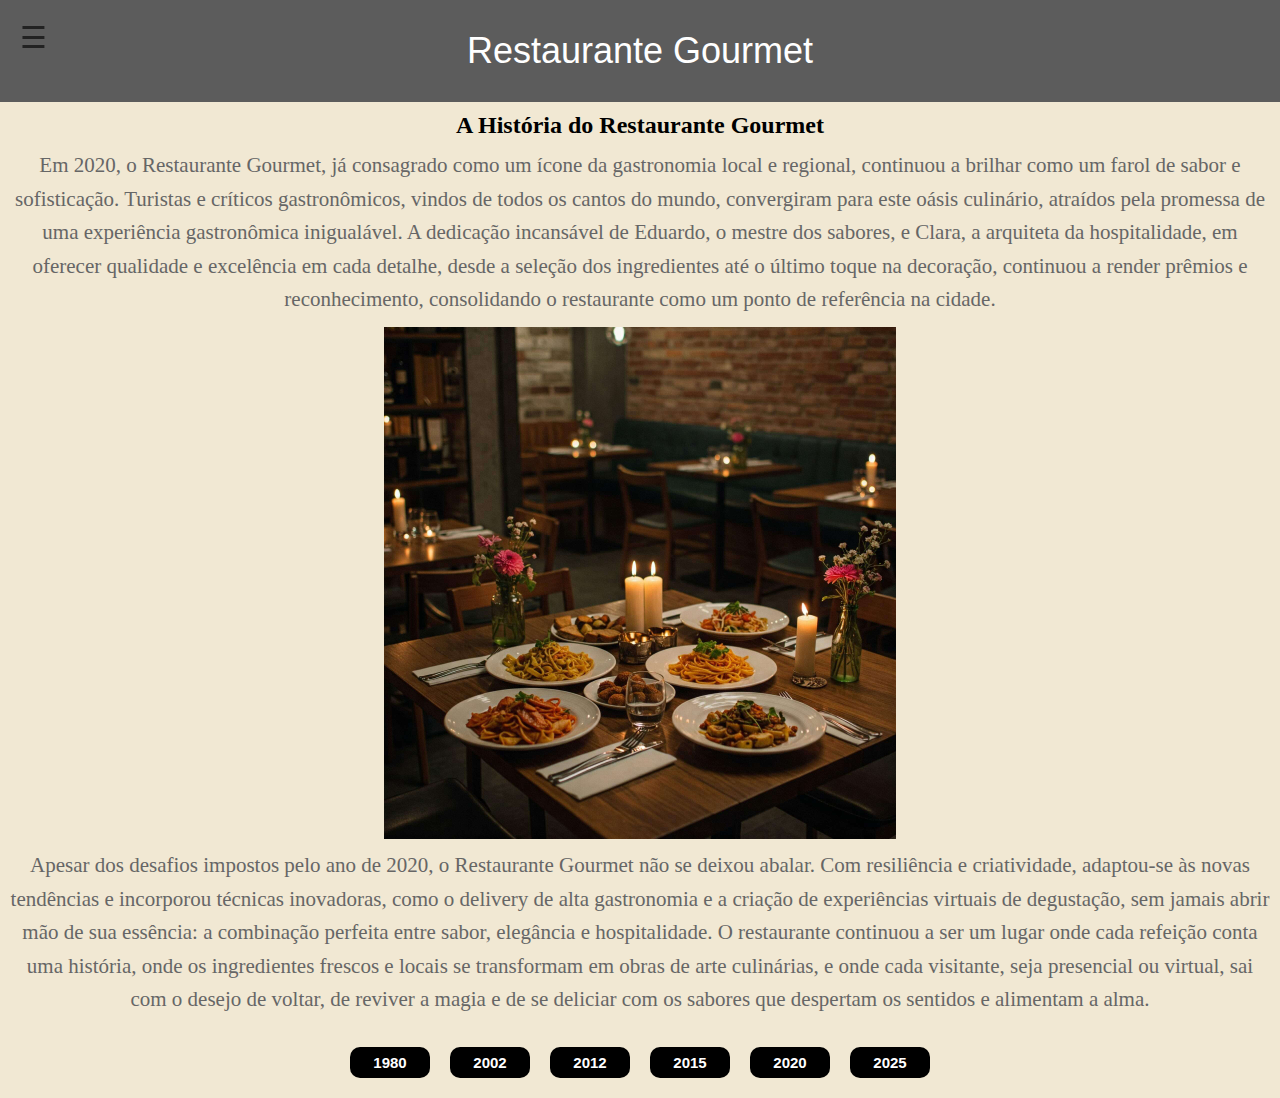
<file: 2020.html>
<!DOCTYPE html>
<html lang="pt-br">
<head>
    <meta charset="UTF-8">
    <meta name="viewport" content="width=device-width, initial-scale=1.0">
    <title>Document</title>
    <style>
        *{
            margin: 0px;
            border: 0px;
        }
        
        body{
            background-color: #f1e8d3;
        }
        header{
            background-color: #5c5c5c;
            color: white;
            padding: 20px;
            text-align: center;
            
        } 
        header>h1>a{
            text-decoration: none;
            color: white;
        }
        h1{
            text-align: center;
            margin: 10px;
            font-family: "Bebas Neue", sans-serif;
            font-weight: 400;
            font-style: normal;
            font-size: 36px;
        }
        h2{
            text-align: center;
            margin: 10px;
        }
        
        p{
            font-family: 'Lora', serif;
            font-size: 21px;
            line-height: 1.6;
            color: #666666;
            margin: 10px;
            text-align: center;
        }
        #menu-recolhivel {
            display: none;
        }
        
        /* Botão de abrir (fixo na tela) */
        .menu-btn {
            position: fixed; /* Fixa o botão na tela */
            top: 20px;
            left: 20px;
            font-size: 30px;
            cursor: pointer;
            background: none;
            border: none;
            color: #222;
            z-index: 9999; /* Mantém sempre acima */
        }
        
        /* Menu lateral */
        .menu {
            position: fixed;
            top: 0;
            left: -290px;
            width: 250px;
            height: 100vh;
            background-color: #222;
            color: white;
            padding: 20px;
            transition: left 0.3s ease-in-out;
        }
        
        .menu ul {
            list-style: none;
            padding: 0;
            margin-top: 20px;
        }
        
        .menu li {
            padding: 15px 0;
            border-bottom: 1px solid #444;
        }
        
        .menu li a {
            color: white;
            text-decoration: none;
            display: block;
        }
        
        /* Botão de fechar */
        .fechar-menu {
            position: absolute;
            top: 15px;
            right: 15px;
            font-size: 25px;
            cursor: pointer;
            color: white;
        }
        
        /* Mostrar o menu quando o checkbox estiver marcado */
        #menu-recolhivel:checked + .menu {
            left: 0;
        }
        #foto-historia{
            display: flex;
            justify-content: center;
        }
                .container {
            display: flex;
            justify-content: center; 
            width: 100%; 
            padding: 20px 0;
            flex-wrap: wrap;
        }

        .container input {
            background-color: black;
            color: white;
            border-radius: 10px;
            padding: 7px;
            margin: 0 10px; 
            font-size: 15px;
            font-weight: bolder;
            flex-grow: 1; 
            min-width: 80px; 
            box-sizing: border-box; 
        
        }
        a>input:hover{
            background-color: #deb27e;
}
    @media (max-width: 680px) {
  
    .container input {
        width: 95%; /* Inputs ocupam quase toda a largura em telas pequenas */
        margin: 3px ; /* Margem vertical entre os inputs */
    }
}
        a>input:hover{
            background-color: #deb27e;
        }
            @media (max-width: 668px) {
          
            .container input {
                width: 95%; /* Inputs ocupam quase toda a largura em telas pequenas */
                margin: 10px ; /* Margem vertical entre os inputs */
            }
        }
        
        
            </style>
</head>
<body>
    <label for="menu-recolhivel" class="menu-btn">☰</label>

    <!-- Checkbox escondido -->
    <input type="checkbox" id="menu-recolhivel">
    
    <!-- Menu lateral -->
    <div class="menu">
        <label for="menu-recolhivel" class="fechar-menu">X</label>
        <ul>
            <li><a href="index.html">HOME</a></li>
            <li><a href="1980.html">HISTÓRIA</a></li>
            <li><a href="menu-cardapio.html">CARDÁPIO</a></li>
            <li><a href="#">TRABALHE CONOSCO</a></li>
        </ul>
    </div>
    
        </div>

     <header>
        <h1><a href="index.html">Restaurante Gourmet</a></h1>
    </header>
    <h2>A História do Restaurante Gourmet</h2>

    
        <p>Em 2020, o Restaurante Gourmet, já consagrado como um ícone da gastronomia local e regional, continuou a brilhar como um farol de sabor e sofisticação. Turistas e críticos gastronômicos, vindos de todos os cantos do mundo, convergiram para este oásis culinário, atraídos pela promessa de uma experiência gastronômica inigualável. A dedicação incansável de Eduardo, o mestre dos sabores, e Clara, a arquiteta da hospitalidade, em oferecer qualidade e excelência em cada detalhe, desde a seleção dos ingredientes até o último toque na decoração, continuou a render prêmios e reconhecimento, consolidando o restaurante como um ponto de referência na cidade.</p>
           
            <picture id="foto-historia">
                    <source media="(max-width: 950px)" srcset="restaurante/historia/2020.jpg"width="95%">
                    <img src="restaurante/historia/2020.jpg" alt="" width=40%" >
            </picture>
        
    
         <p>Apesar dos desafios impostos pelo ano de 2020, o Restaurante Gourmet não se deixou abalar. Com resiliência e criatividade, adaptou-se às novas tendências e incorporou técnicas inovadoras, como o delivery de alta gastronomia e a criação de experiências virtuais de degustação, sem jamais abrir mão de sua essência: a combinação perfeita entre sabor, elegância e hospitalidade. O restaurante continuou a ser um lugar onde cada refeição conta uma história, onde os ingredientes frescos e locais se transformam em obras de arte culinárias, e onde cada visitante, seja presencial ou virtual, sai com o desejo de voltar, de reviver a magia e de se deliciar com os sabores que despertam os sentidos e alimentam a alma.</p>
    
        

     <div class="container">
         <a href="1980.html" ><input type="button" value="1980"</a>
         <a href="2002.html" ><input type="button" value="2002" ></a>
         <a href="2012.html" ><input type="button" value="2012" ></a>
         <a href="2015.html" ><input type="button" value="2015" ></a>
         <a href="2020.html" ><input type="button" value="2020" ></a>
         <a href="2025.html" ><input type="button" value="2025" ></a>
     </div>
</body>
</html>
</file>
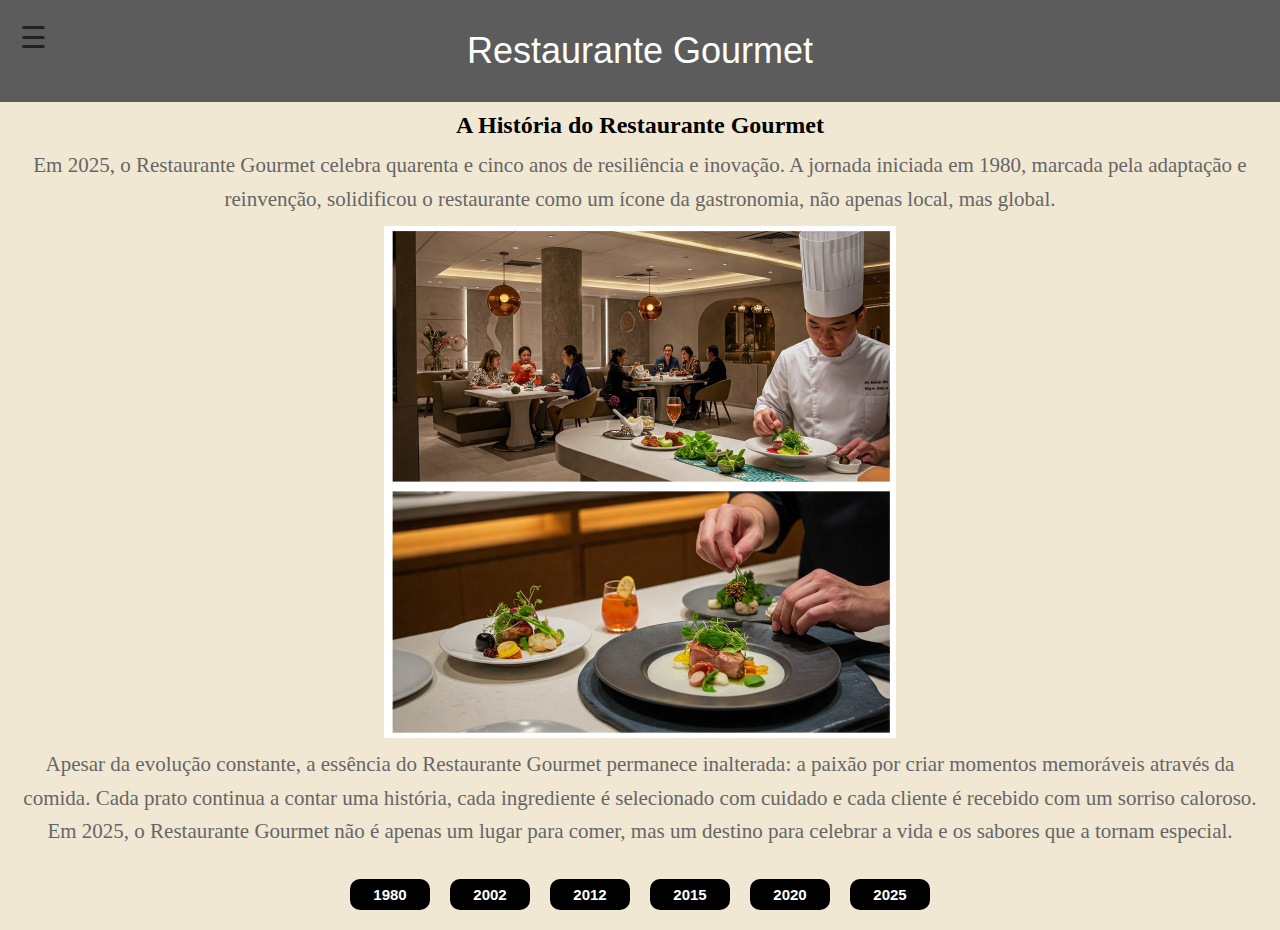
<file: 2025.html>
<!DOCTYPE html>
<html lang="pt-br">
<head>
    <meta charset="UTF-8">
    <meta name="viewport" content="width=device-width, initial-scale=1.0">
    <title>Document</title>
    <style>
        *{
            margin: 0px;
            border: 0px;
        }
        
        body{
            background-color: #f1e8d3;
        }
        header{
            background-color: #5c5c5c;
            color: white;
            padding: 20px;
            text-align: center;
            
        } 
        header>h1>a{
            text-decoration: none;
            color: white;
        }
        h1{
            text-align: center;
            margin: 10px;
            font-family: "Bebas Neue", sans-serif;
            font-weight: 400;
            font-style: normal;
            font-size: 36px;
        }
        h2{
            text-align: center;
            margin: 10px;
        }
        
        p{
            font-family: 'Lora', serif;
            font-size: 21px;
            line-height: 1.6;
            color: #666666;
            margin: 10px;
            text-align: center;
        }
        #menu-recolhivel {
            display: none;
        }
        
        /* Botão de abrir (fixo na tela) */
        .menu-btn {
            position: fixed; /* Fixa o botão na tela */
            top: 20px;
            left: 20px;
            font-size: 30px;
            cursor: pointer;
            background: none;
            border: none;
            color: #222;
            z-index: 9999; /* Mantém sempre acima */
        }
        
        /* Menu lateral */
        .menu {
            position: fixed;
            top: 0;
            left: -290px;
            width: 250px;
            height: 100vh;
            background-color: #222;
            color: white;
            padding: 20px;
            transition: left 0.3s ease-in-out;
        }
        
        .menu ul {
            list-style: none;
            padding: 0;
            margin-top: 20px;
        }
        
        .menu li {
            padding: 15px 0;
            border-bottom: 1px solid #444;
        }
        
        .menu li a {
            color: white;
            text-decoration: none;
            display: block;
        }
        
        /* Botão de fechar */
        .fechar-menu {
            position: absolute;
            top: 15px;
            right: 15px;
            font-size: 25px;
            cursor: pointer;
            color: white;
        }
        
        /* Mostrar o menu quando o checkbox estiver marcado */
        #menu-recolhivel:checked + .menu {
            left: 0;
        }
        #foto-historia{
            display: flex;
            justify-content: center;
        }
        .container {
    display: flex;
    justify-content: center; 
    width: 100%; 
    padding: 20px 0;
    flex-wrap: wrap;
}

.container input {
    background-color: black;
    color: white;
    border-radius: 10px;
    padding: 7px;
    margin: 0 10px; 
    font-size: 15px;
    font-weight: bolder;
    flex-grow: 1; 
    min-width: 80px; 
    box-sizing: border-box; 
   
}
a>input:hover{
    background-color: #deb27e;
}
    @media (max-width: 680px) {
  
    .container input {
        width: 95%; /* Inputs ocupam quase toda a largura em telas pequenas */
        margin: 3px ; /* Margem vertical entre os inputs */
    }
}
        a>input:hover{
            background-color: #deb27e;
        }
            @media (max-width: 668px) {
          
            .container input {
                width: 95%; /* Inputs ocupam quase toda a largura em telas pequenas */
                margin: 10px ; /* Margem vertical entre os inputs */
            }
        }
        
        
            </style>
</head>
<body>
    <label for="menu-recolhivel" class="menu-btn">☰</label>

    <!-- Checkbox escondido -->
    <input type="checkbox" id="menu-recolhivel">
    
    <!-- Menu lateral -->
    <div class="menu">
        <label for="menu-recolhivel" class="fechar-menu">X</label>
        <ul>
            <li><a href="index.html">HOME</a></li>
            <li><a href="1980.html">HISTÓRIA</a></li>
            <li><a href="menu-cardapio.html">CARDÁPIO</a></li>
            <li><a href="#">TRABALHE CONOSCO</a></li>
        </ul>
    </div>
    
        </div>

     <header>
        <h1><a href="index.html">Restaurante Gourmet</a></h1>
    </header>
    <h2>A História do Restaurante Gourmet</h2>

    
        <p>Em 2025, o Restaurante Gourmet celebra quarenta e cinco anos de resiliência e inovação. A jornada iniciada em 1980, marcada pela adaptação e reinvenção, solidificou o restaurante como um ícone da gastronomia, não apenas local, mas global.</p>
           
            <picture id="foto-historia">
                    <source media="(max-width: 950px)" srcset="restaurante/historia/2025.jpg"width="95%">
                    <img src="restaurante/historia/2025.jpg" alt="" width=40%" >
            </picture>
        
    
         <p>Apesar da evolução constante, a essência do Restaurante Gourmet permanece inalterada: a paixão por criar momentos memoráveis através da comida. Cada prato continua a contar uma história, cada ingrediente é selecionado com cuidado e cada cliente é recebido com um sorriso caloroso. Em 2025, o Restaurante Gourmet não é apenas um lugar para comer, mas um destino para celebrar a vida e os sabores que a tornam especial.</p>
    
        

     <div class="container">
         <a href="1980.html" ><input type="button" value="1980"</a>
         <a href="2002.html" ><input type="button" value="2002" ></a>
         <a href="2012.html" ><input type="button" value="2012" ></a>
         <a href="2015.html" ><input type="button" value="2015" ></a>
         <a href="2020.html" ><input type="button" value="2020" ></a>
         <a href="2025.html" ><input type="button" value="2025" ></a>
     </div>
</body>
</html>
</file>
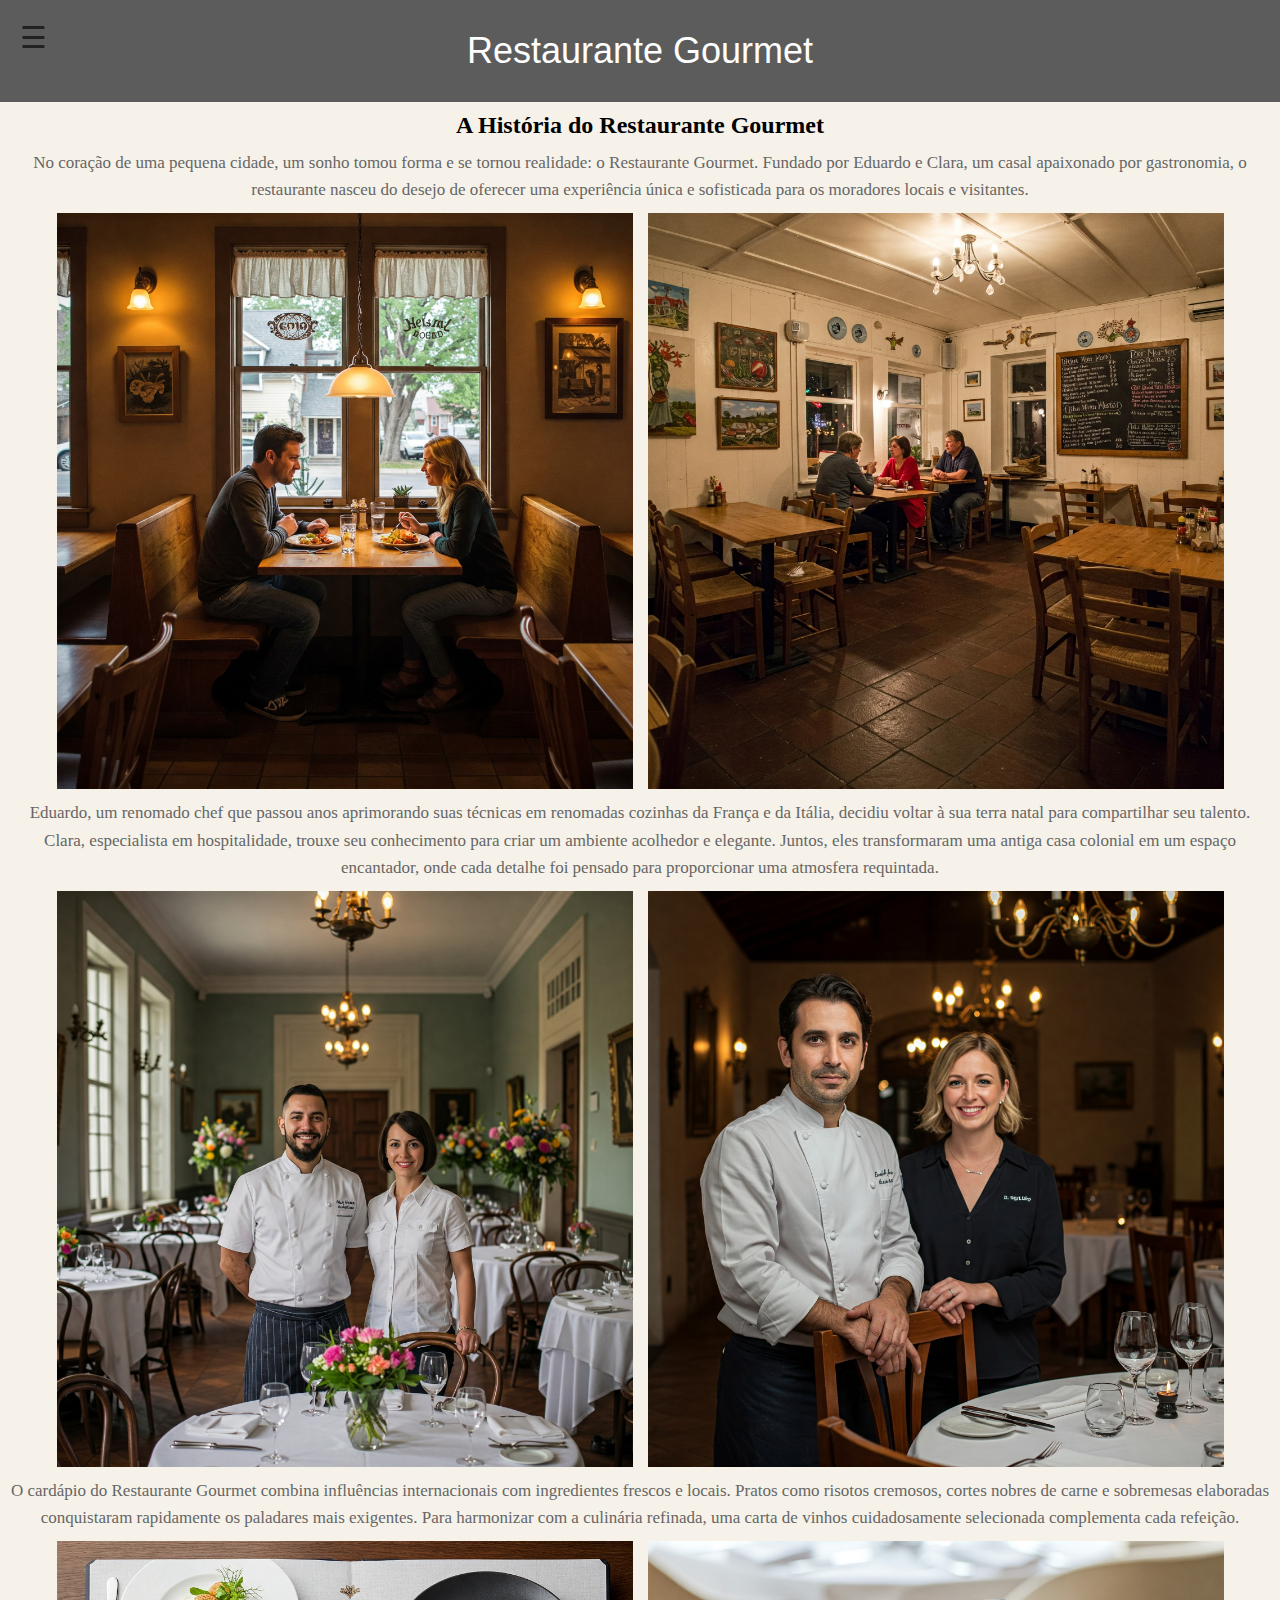
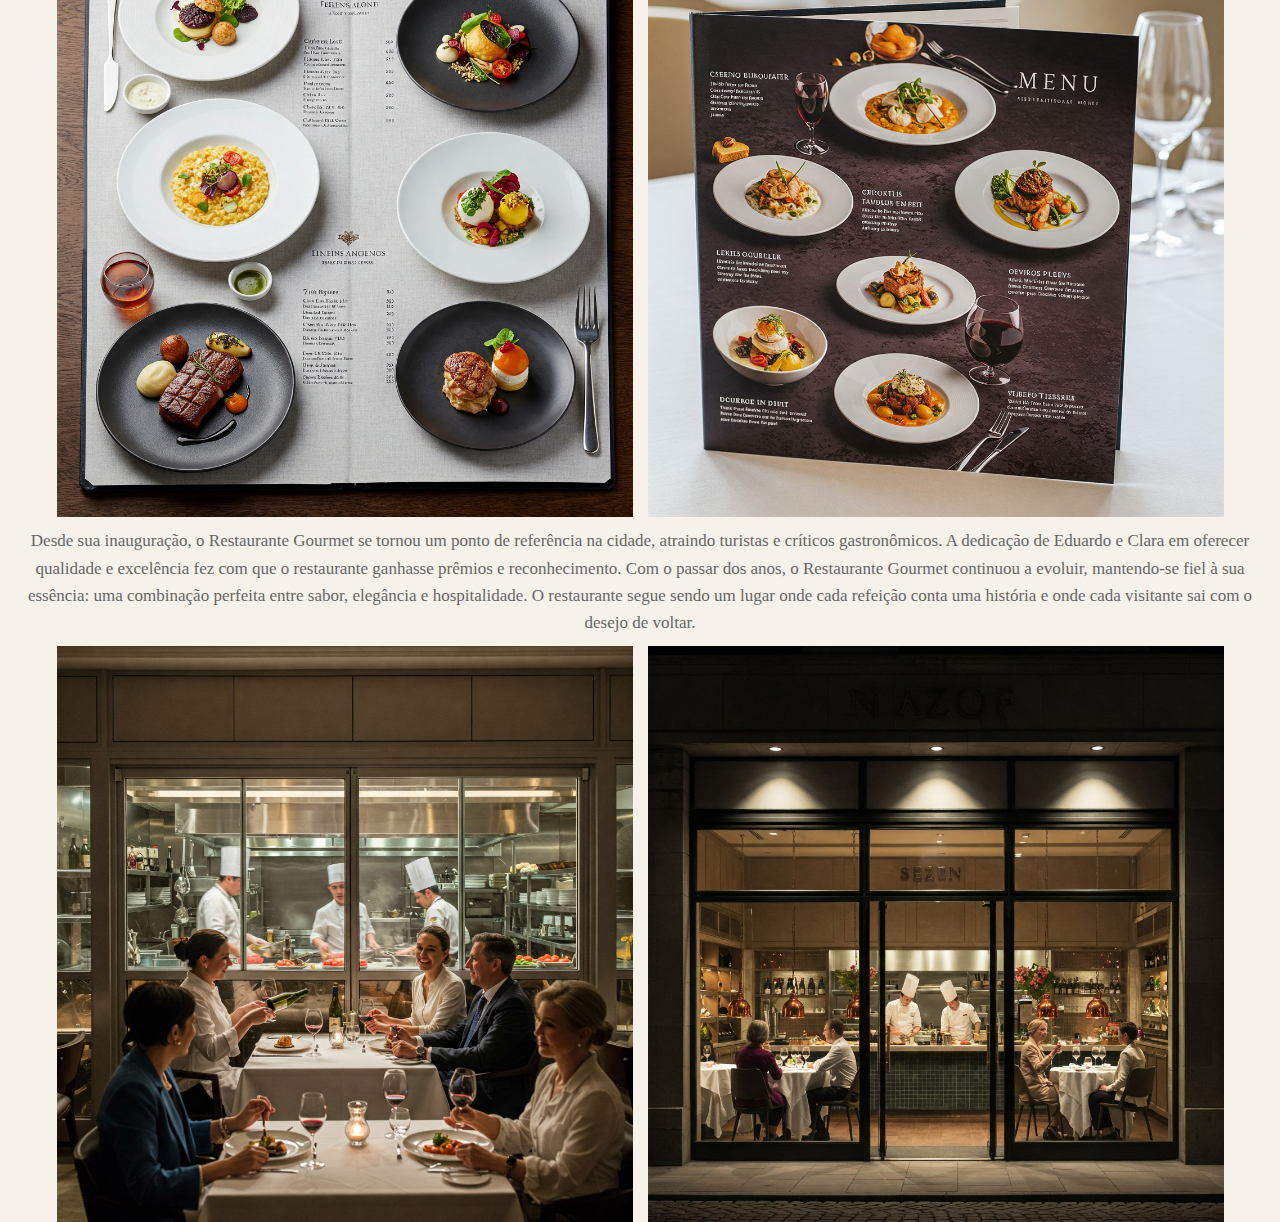
<file: historia.html>
<!DOCTYPE html>
<html lang="pt-br">
<head>
    <meta charset="UTF-8">
    <meta name="viewport" content="width=device-width, initial-scale=1.0">
    <title>Restaurante Gourmet</title>
    <link rel="stylesheet" href="style.historia.css">
    <style>

   

</style>

    
</head>
<body>
    <header>
        <h1><a href="index.html">Restaurante Gourmet</a></h1>
    </header>
    
    <h2>A História do Restaurante Gourmet</h2>
    
        <p>No coração de uma pequena cidade, um sonho tomou forma e se tornou realidade: o Restaurante Gourmet. Fundado por Eduardo e Clara, um casal apaixonado por gastronomia, o restaurante nasceu do desejo de oferecer uma experiência única e sofisticada para os moradores locais e visitantes.</p>

        <div class="container">
            <img src="restaurante/img1pc.jpg" alt="" width="45%">
            <img src="restaurante/img2pc.jpg" alt="" width="45%">
        </div>

        <p>Eduardo, um renomado chef que passou anos aprimorando suas técnicas em renomadas cozinhas da França e da Itália, decidiu voltar à sua terra natal para compartilhar seu talento. Clara, especialista em hospitalidade, trouxe seu conhecimento para criar um ambiente acolhedor e elegante. Juntos, eles transformaram uma antiga casa colonial em um espaço encantador, onde cada detalhe foi pensado para proporcionar uma atmosfera requintada.</p>
        <div class="container">
            <img src="restaurante/img3pc.jpg" alt="" width="45%">
            <img src="restaurante/img4pc.jpg" alt="" width="45%">
        </div>
        <p>O cardápio do Restaurante Gourmet combina influências internacionais com ingredientes frescos e locais. Pratos como risotos cremosos, cortes nobres de carne e sobremesas elaboradas conquistaram rapidamente os paladares mais exigentes. Para harmonizar com a culinária refinada, uma carta de vinhos cuidadosamente selecionada complementa cada refeição.</p>
        <div  class="container">
            <img src="restaurante/img5pc.jpg" alt="" width="45%">
            <img src="restaurante/img6pc.jpg" alt="" width="45%">
        </div>

        <p>Desde sua inauguração, o Restaurante Gourmet se tornou um ponto de referência na cidade, atraindo turistas e críticos gastronômicos. A dedicação de Eduardo e Clara em oferecer qualidade e excelência fez com que o restaurante ganhasse prêmios e reconhecimento.
        Com o passar dos anos, o Restaurante Gourmet continuou a evoluir, mantendo-se fiel à sua essência: uma combinação perfeita entre sabor, elegância e hospitalidade. O restaurante segue sendo um lugar onde cada refeição conta uma história e onde cada visitante sai com o desejo de voltar.</p>

        <div class="container">
            <img src="restaurante/img7pc.jpg" alt="" width="45%">
            <img src="restaurante/img8pc.jpg" alt="" width="45%">
        </div>
   
        <label for="menu-recolhivel" class="menu-btn">☰</label>

        <!-- Checkbox escondido -->
        <input type="checkbox" id="menu-recolhivel">
        
        <!-- Menu lateral -->
        <div class="menu">
            <label for="menu-recolhivel" class="fechar-menu">X</label>
            <ul>
                <li><a href="index.html">HOME</a></li>
                <li><a href="historia.html">HISTÓRIA</a></li>
                <li><a href="menu-cardapio.html">CARDÁPIO</a></li>
                <li><a href="#">TRABALHE CONOSCO</a></li>
            </ul>
        </div>
        
            </div>
</body>
</html>
</file>
<file: style.css>
@charset "UTF-8"


@import url('https://fonts.googleapis.com/css2?family=Bebas+Neue&display=swap');






*{
    margin: 0px;
    border: 0px;
}
body{
    background-color: #f6f2e9;
}
header{
    background-color: #5c5c5c;
    color: white;
    padding: 20px;
    text-align: center;
}
header>h1>a{
    text-decoration: none;
    color: white;
}
h1{
    text-align: center;
    margin: 30px;
    font-family: "Bebas Neue", sans-serif;
    font-weight: 400;
    font-style: normal;
    font-size: 36px;
}
p{
    text-align: center;
    font-size: 19px;
    font-family: Georgia, 'Times New Roman', Times, serif;
    margin: 10px;
}
input{
    border: 3x solid black;
    border-radius: 10px;
    padding: 5px;
    margin: 5px;
   flex: ;
}



.botao-reservar{
    color: rgb(255, 255, 255);
    background-color: black;
    border-radius: 10px;
    padding: 10px;
    margin-top: 10px;
    margin-left: 10px;
}

/*menu abaixo*/

#menu-recolhivel {
    display: none;
}

/* Botão de abrir (fixo na tela) */
.menu-btn{
    position: fixed; /* Fixa o botão na tela */
    top: 20px;
    left: 20px;
    font-size: 30px;
    cursor: pointer;
    background: none;
    border: none;
    color: #222;
    z-index: 9999; /* Mantém sempre acima */
}

/* Menu lateral */
.menu {
    position: fixed;
    top: 0;
    left: -290px;
    width: 250px;
    height: 100vh;
    background-color: #222;
    color: white;
    padding: 20px;
    transition: left 0.3s ease-in-out;
}

.menu ul {
    list-style: none;
    padding: 0;
    margin-top: 20px;
}

.menu li {
    padding: 15px 0;
    border-bottom: 1px solid #444;
}

.menu li a {
    color: white;
    text-decoration: none;
    display: block;
}

/* Botão de fechar */
.fechar-menu {
    position: absolute;
    top: 15px;
    right: 15px;
    font-size: 25px;
    cursor: pointer;
    color: white;
}
/* Mostrar o menu quando o checkbox estiver marcado */
#menu-recolhivel:checked + .menu {
    left: 0;
}
/*menu acima*/
footer{
    margin: 20px;
}
</file>
<file: style.historia.css>
*{
    margin: 0px;
    border: 0px;
}

body{
    background-color: #f6f2e9;
}
header{
    background-color: #5c5c5c;
    color: white;
    padding: 20px;
    text-align: center;
    
} 
header>h1>a{
    text-decoration: none;
    color: white;
}
h1{
    text-align: center;
    margin: 10px;
    font-family: "Bebas Neue", sans-serif;
    font-weight: 400;
    font-style: normal;
    font-size: 36px;
}
h2{
    text-align: center;
    margin: 10px;
}

p{
    font-family: 'Lora', serif;
    font-size: 17px;
    line-height: 1.6;
    color: #666666;
    margin: 10px;
    text-align: center;
}
 

#menu-recolhivel {
    display: none;
}

/* Botão de abrir (fixo na tela) */
.menu-btn {
    position: fixed; /* Fixa o botão na tela */
    top: 20px;
    left: 20px;
    font-size: 30px;
    cursor: pointer;
    background: none;
    border: none;
    color: #222;
    z-index: 9999; /* Mantém sempre acima */
}

/* Menu lateral */
.menu {
    position: fixed;
    top: 0;
    left: -290px;
    width: 250px;
    height: 100vh;
    background-color: #222;
    color: white;
    padding: 20px;
    transition: left 0.3s ease-in-out;
}

.menu ul {
    list-style: none;
    padding: 0;
    margin-top: 20px;
}

.menu li {
    padding: 15px 0;
    border-bottom: 1px solid #444;
}

.menu li a {
    color: white;
    text-decoration: none;
    display: block;
}

/* Botão de fechar */
.fechar-menu {
    position: absolute;
    top: 15px;
    right: 15px;
    font-size: 25px;
    cursor: pointer;
    color: white;
}

/* Mostrar o menu quando o checkbox estiver marcado */
#menu-recolhivel:checked + .menu {
    left: 0;
}
.container{
    display: flex;
    justify-content: center;
    gap: 15px; /* Adiciona um espaço de 30px entre as imagens */
 
}
</file>
